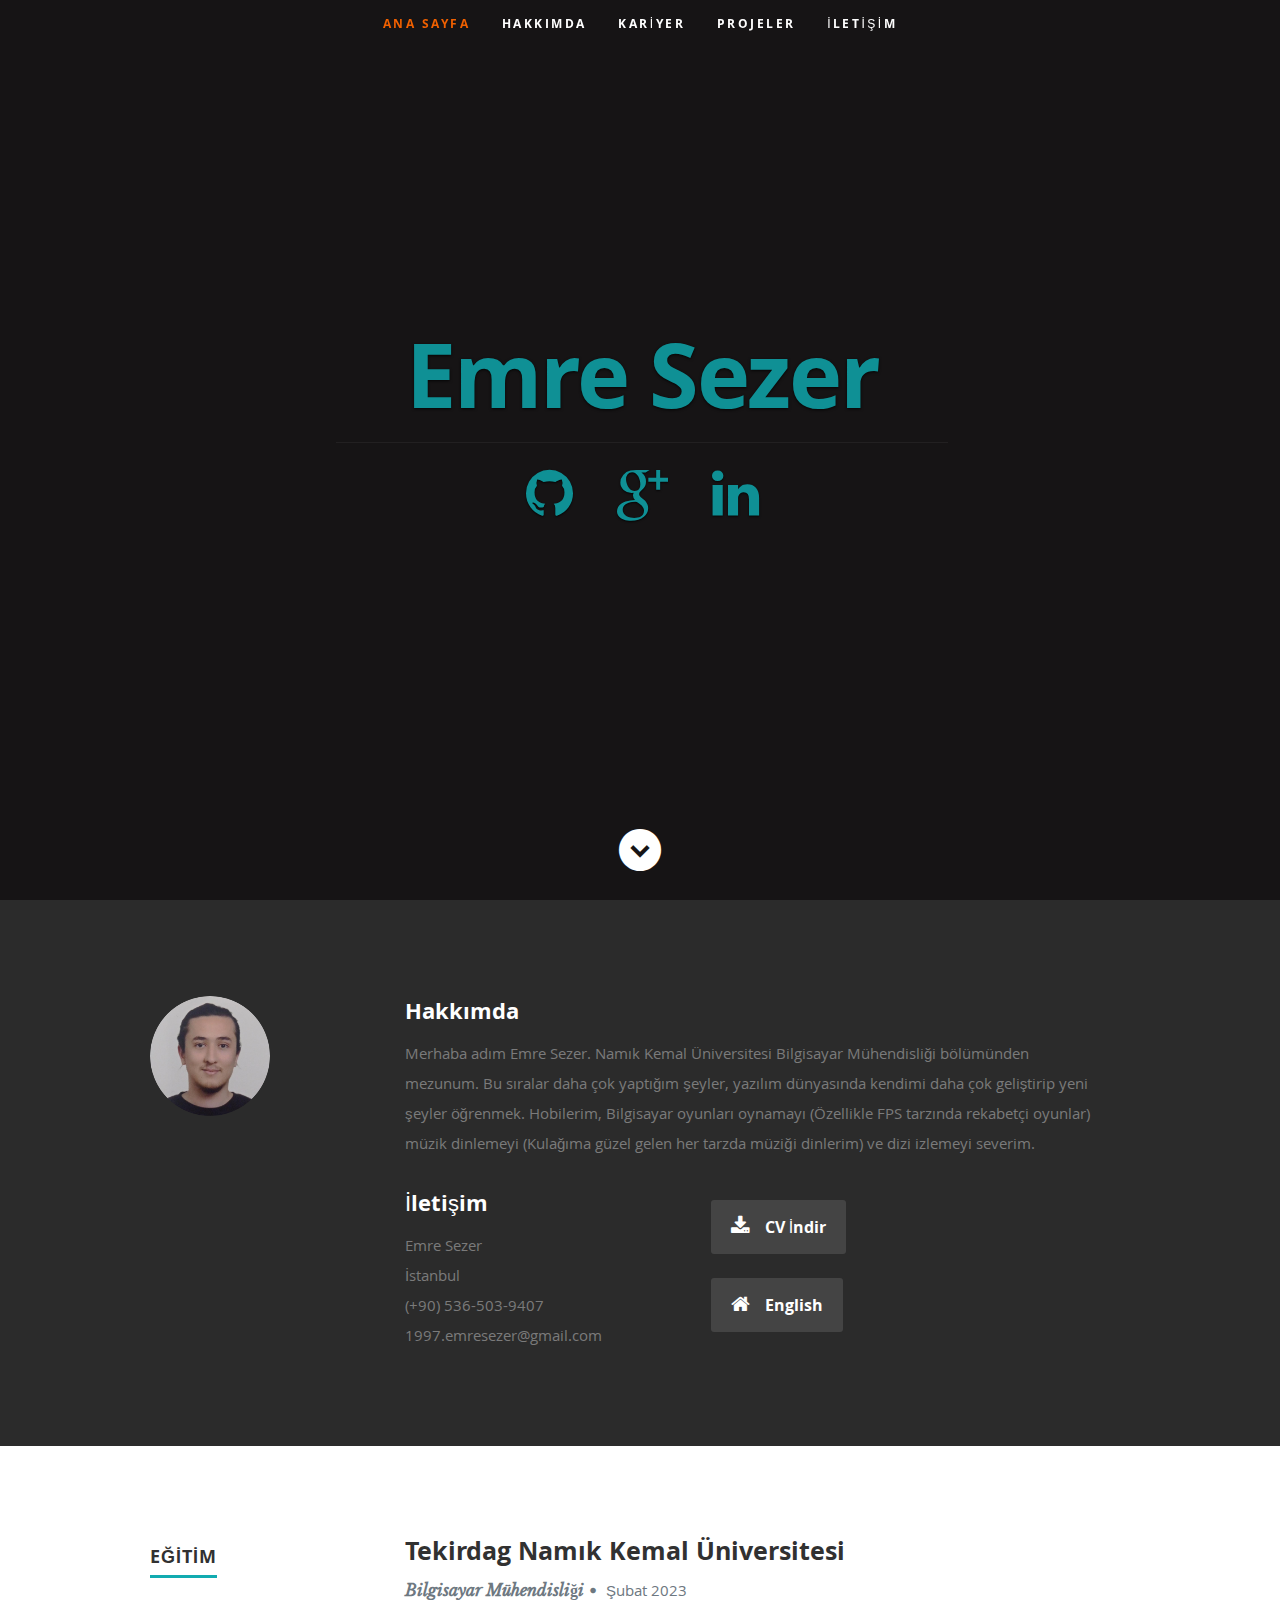
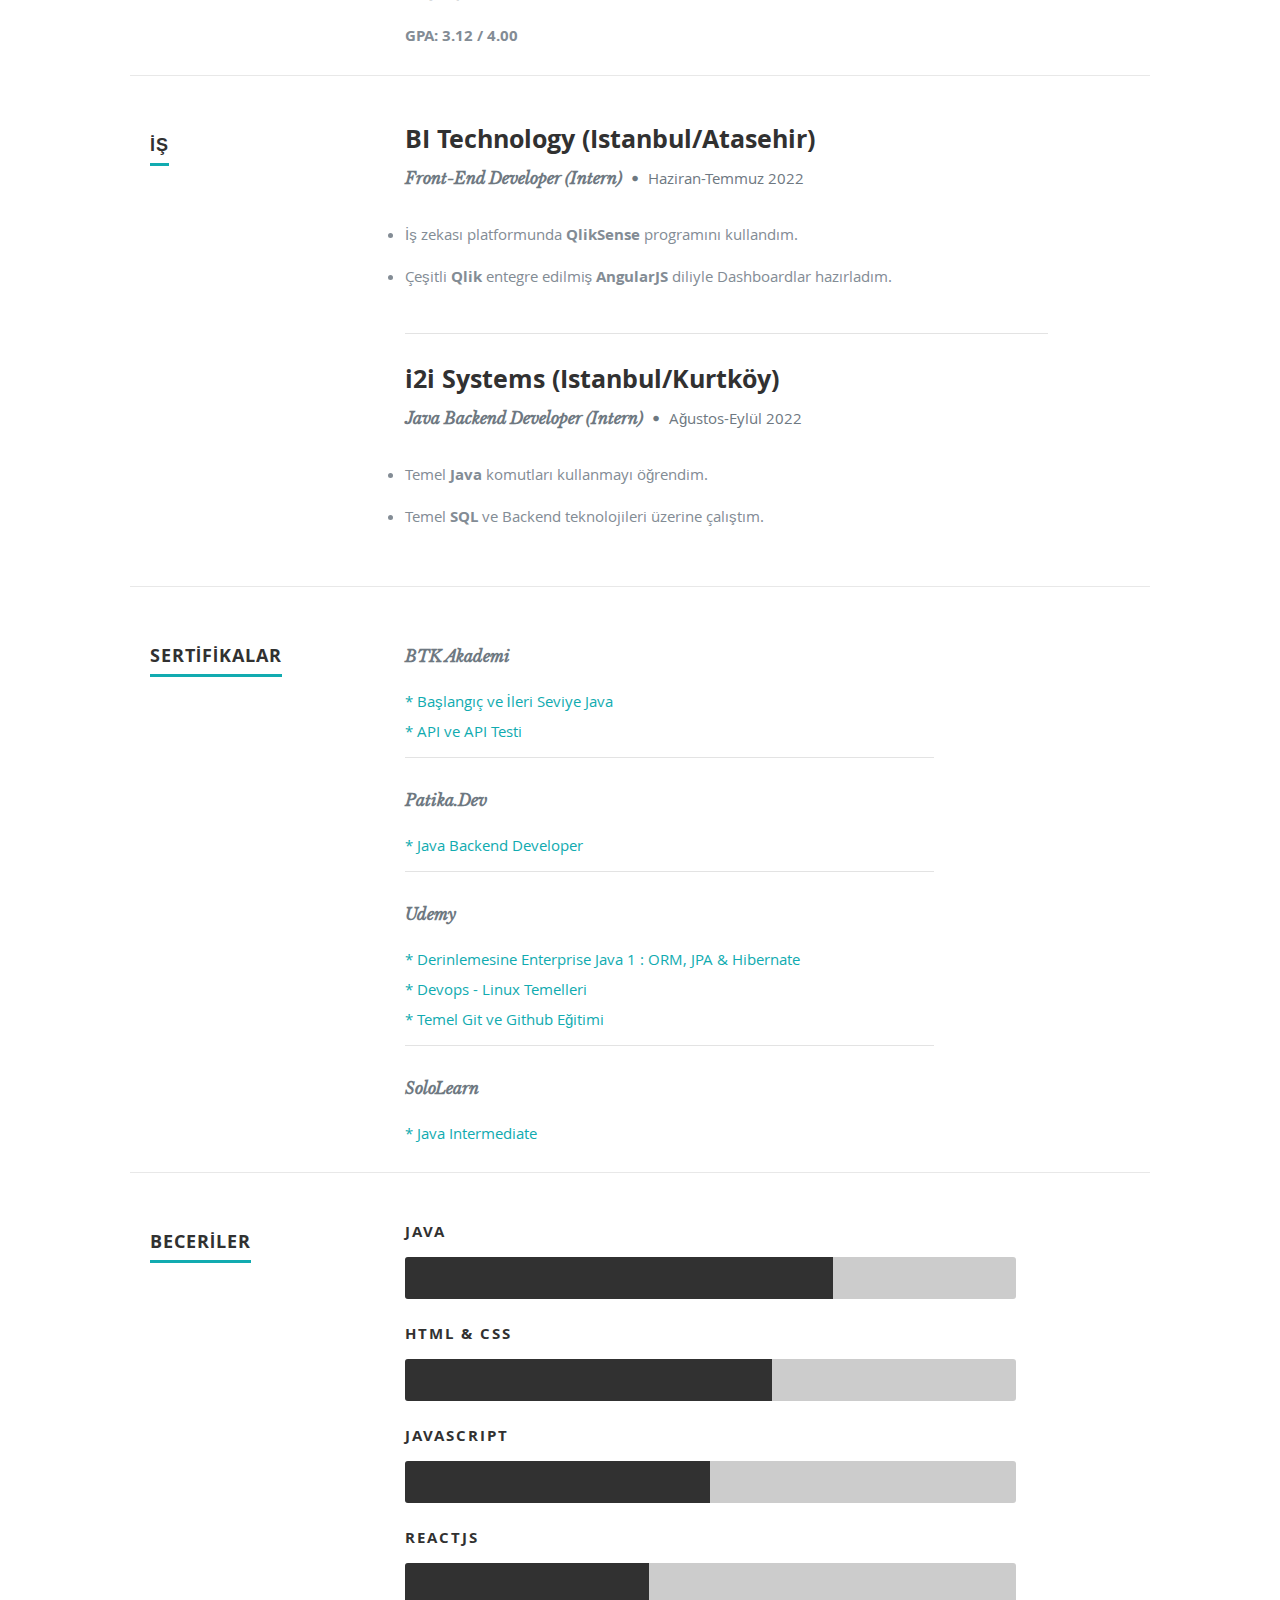
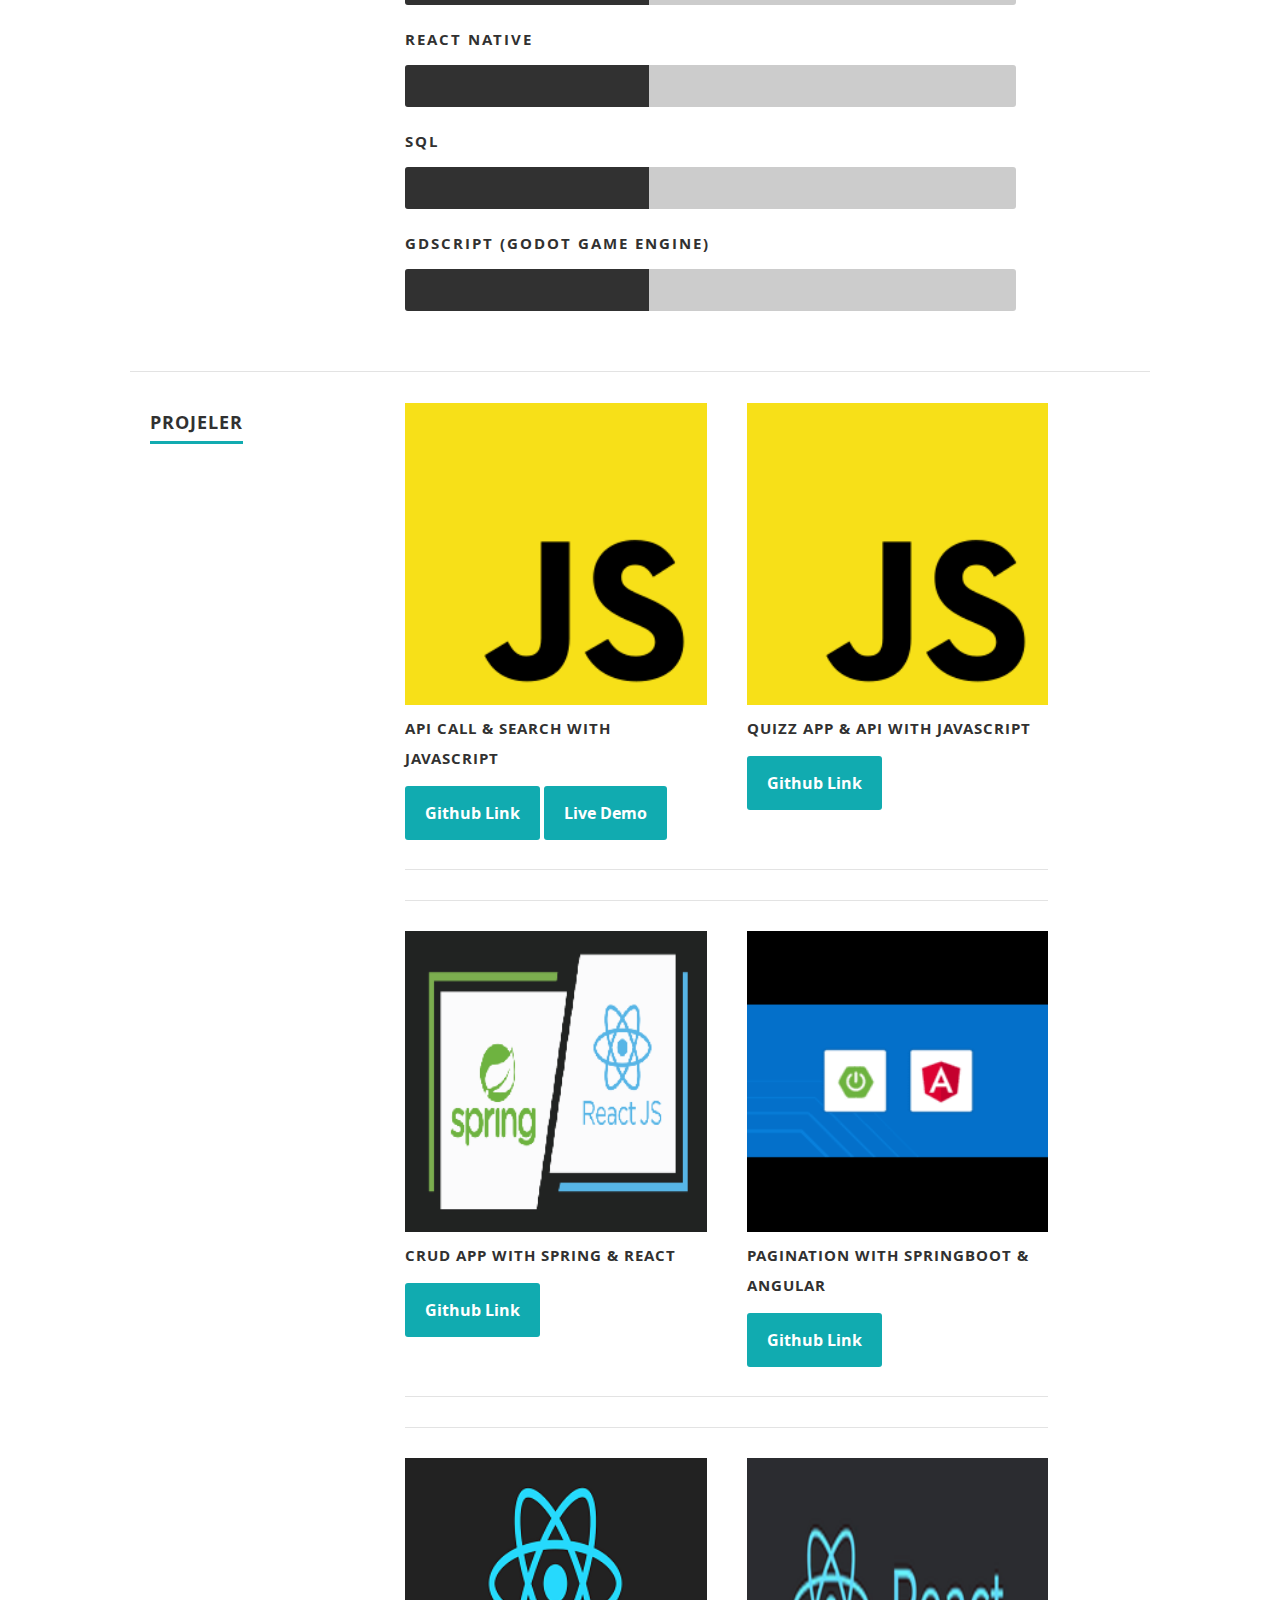
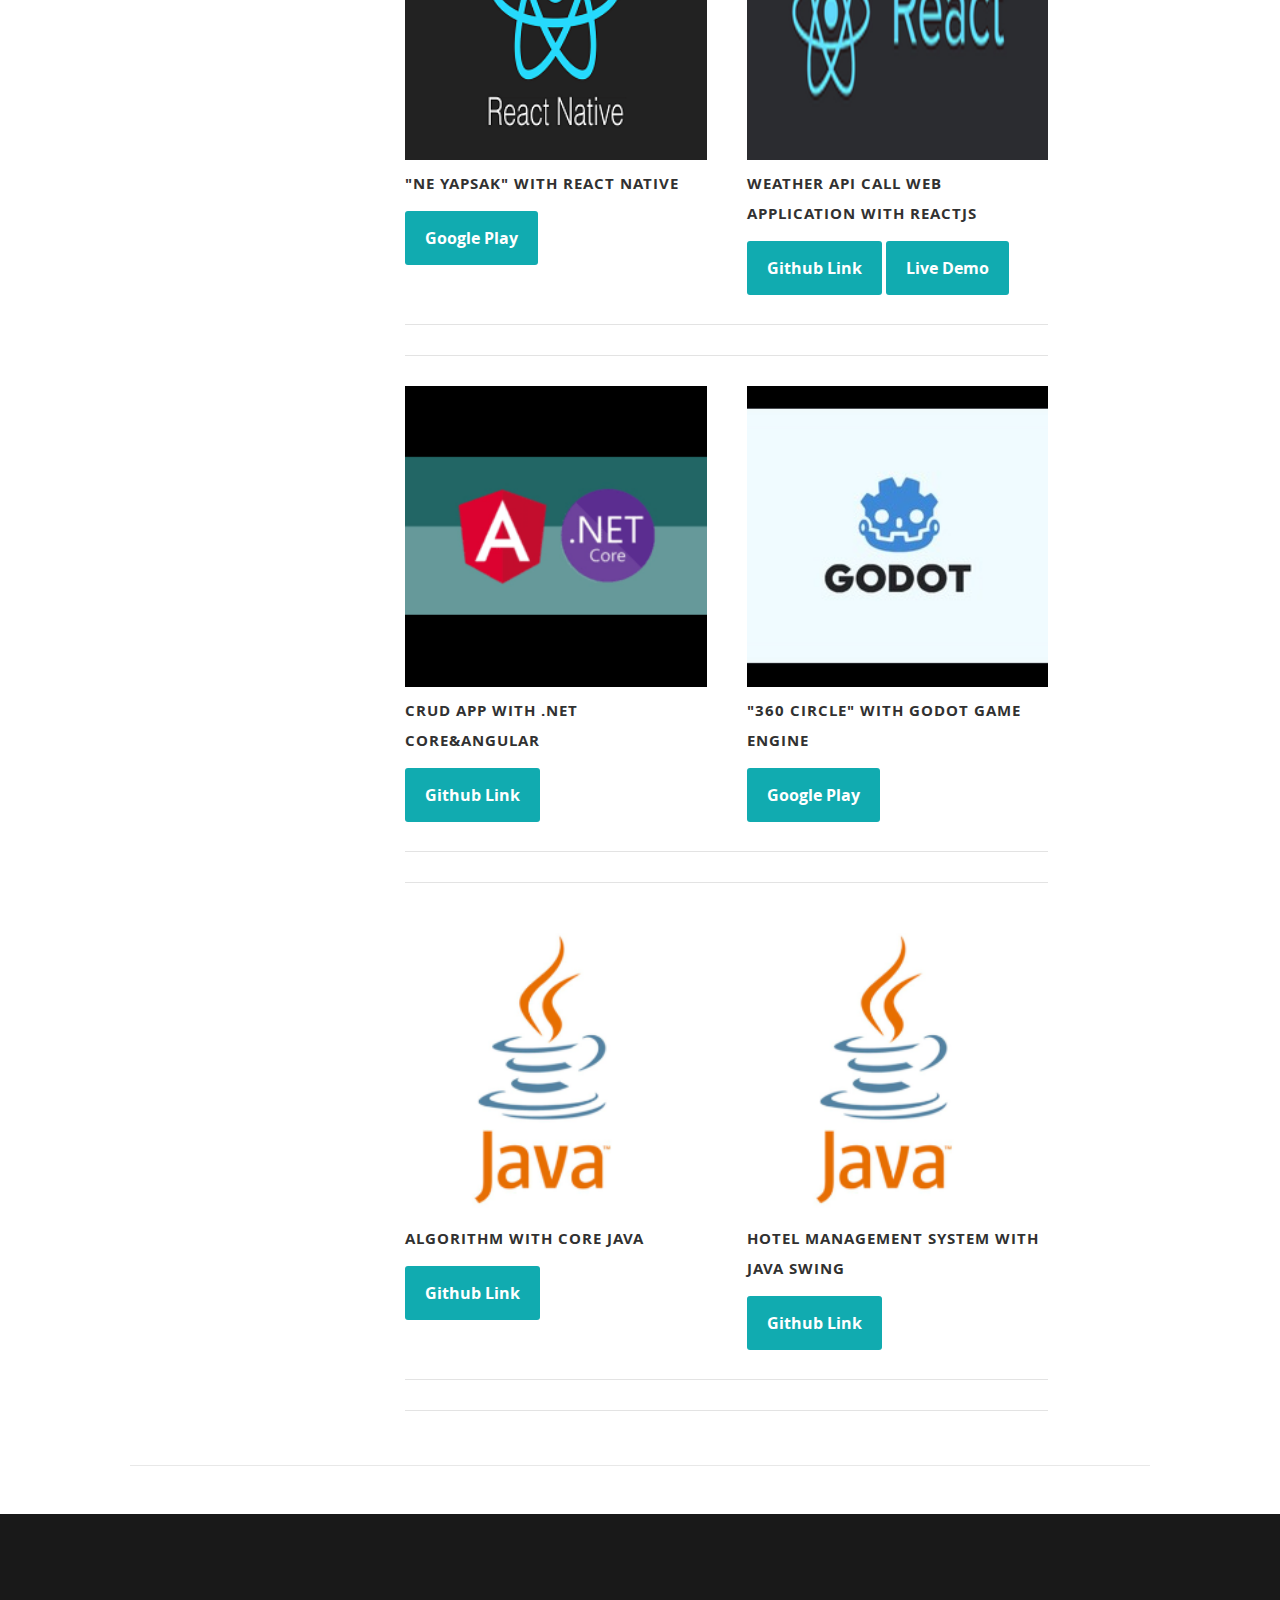
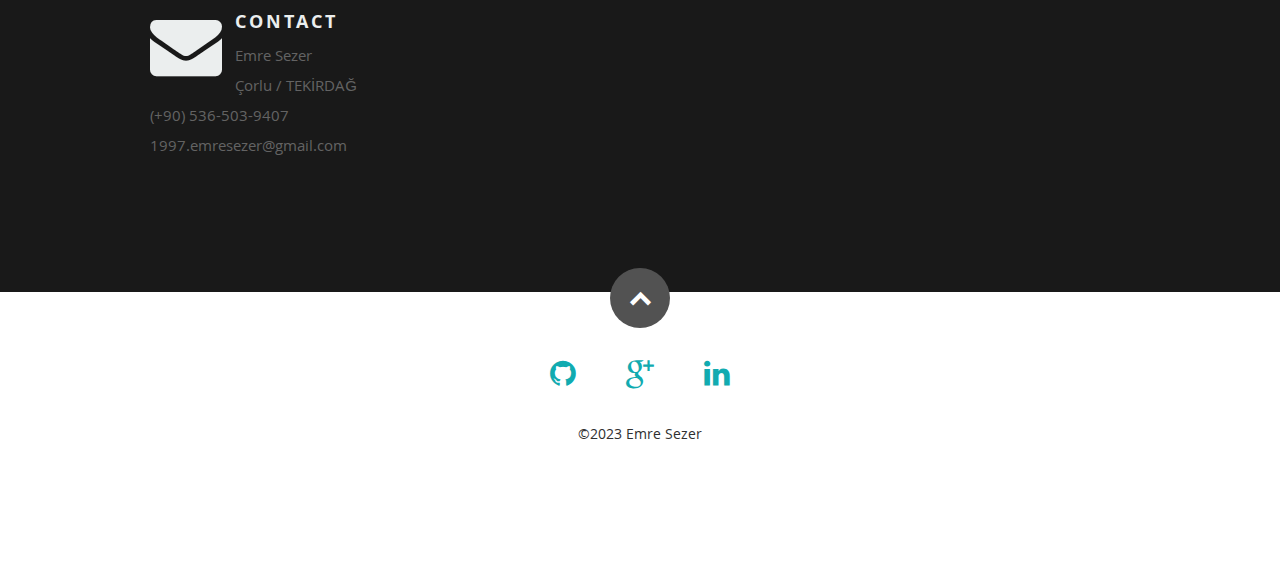
<file: index.html>
<!DOCTYPE html>
<!--[if lt IE 8]><html class="no-js ie ie7" lang="en"> <![endif]-->
<!--[if IE 8]><html class="no-js ie ie8" lang="en"> <![endif]-->
<!--[if (gte IE 8)|!(IE)]><!-->
<html class="no-js" lang="tr">
  <!--<![endif]-->
  <head>
    <!--- Basic Page Needs
   ================================================== -->
    <meta charset="utf-8" />
    <title>Emre Sezer CV</title>
    <meta name="description" content="" />
    <meta name="author" content="" />

    <!-- Mobile Specific Metas
   ================================================== -->
    <meta
      name="viewport"
      content="width=device-width, initial-scale=1, maximum-scale=1"
    />

    <!-- CSS
    ================================================== -->
    <link rel="stylesheet" href="css/default.css" />
    <link rel="stylesheet" href="css/layout.css" />
    <link rel="stylesheet" href="css/media-queries.css" />
    <link rel="stylesheet" href="css/magnific-popup.css" />

    <!-- Script
   ================================================== -->
    <script src="js/modernizr.js"></script>

    <!-- Favicons
	================================================== -->
    <link rel="shortcut icon" href="icon.ico" />
  </head>

  <body>
    <!-- Header
   ================================================== -->
    <header id="home">
      <nav id="nav-wrap">
        <a class="mobile-btn" href="#nav-wrap" title="Show navigation"
          >Show navigation</a
        >
        <a class="mobile-btn" href="#" title="Hide navigation"
          >Hide navigation</a
        >

        <ul id="nav" class="nav">
          <li class="current">
            <a class="smoothscroll" href="#home">Ana Sayfa</a>
          </li>
          <li><a class="smoothscroll" href="#about">Hakkımda</a></li>
          <li><a class="smoothscroll" href="#resume">Kariyer</a></li>
          <li><a class="smoothscroll" href="#projects">Projeler</a></li>
          <li><a class="smoothscroll" href="#contact">İletişim</a></li>
        </ul>
        <!-- end #nav -->
      </nav>
      <!-- end #nav-wrap -->

      <div class="row banner">
        <div class="banner-text">
          <h1 class="responsive-headline">Emre Sezer</h1>
          <h3><a class="smoothscroll" href="#about"></a></h3>
          <hr />
          <ul class="social">
            <li>
              <a href="https://github.com/EmreSezr" target="_blank"
                ><i class="fa fa-github"></i
              ></a>
            </li>
            <li>
              <a href="#"><i class="fa fa-google-plus"></i></a>
            </li>
            <li>
              <a href="https://www.linkedin.com/in/-emresezer/" target="_blank"
                ><i class="fa fa-linkedin"></i
              ></a>
            </li>
          </ul>
        </div>
      </div>

      <p class="scrolldown">
        <a class="smoothscroll" href="#about"
          ><i class="icon-down-circle"></i
        ></a>
      </p>
    </header>
    <!-- Header End -->

    <!-- About Section
   ================================================== -->
    <section id="about">
      <div class="row">
        <div class="three columns">
          <img class="profile-pic" src="images/profilepic.jpg" alt="" />
        </div>

        <div class="nine columns main-col">
          <h2>Hakkımda</h2>

          <p>
            Merhaba adım Emre Sezer. Namık Kemal Üniversitesi Bilgisayar
            Mühendisliği bölümünden mezunum. Bu sıralar daha çok yaptığım
            şeyler, yazılım dünyasında kendimi daha çok geliştirip yeni şeyler
            öğrenmek. Hobilerim, Bilgisayar oyunları oynamayı (Özellikle FPS
            tarzında rekabetçi oyunlar) müzik dinlemeyi (Kulağıma güzel gelen
            her tarzda müziği dinlerim) ve dizi izlemeyi severim.
          </p>

          <div class="row">
            <div class="columns contact-details">
              <h2>İletişim</h2>
              <p class="address">
                <span>Emre Sezer</span><br />
                <span>İstanbul </span><br />
                <span>(+90) 536-503-9407</span><br />
                <span>1997.emresezer@gmail.com</span>
              </p>
            </div>

            <div class="columns download">
              <p>
                <a href="EmreSEZER-cv.pdf" target="_blank" class="button"
                  ><i class="fa fa-download"></i>CV İndir</a
                ><br />
                <a href="index-eng.html" class="button"
                  ><i style="color: white" class="fa fa-home"></i>English</a
                >
              </p>
            </div>
          </div>
        </div>
      </div>
    </section>

    <!-- Resume Section
   ================================================== -->
    <section id="resume">
      <!-- Education
      ----------------------------------------------- -->
      <div class="row education">
        <div class="three columns header-col">
          <h1 style="font-weight: bold"><span>Eğitim</span></h1>
        </div>

        <div class="nine columns main-col">
          <div class="row item"></div>

          <div class="row item">
            <div class="twelve columns">
              <h3>Tekirdag Namık Kemal Üniversitesi</h3>
              <p class="info">
                Bilgisayar Mühendisliği<span>&bull;</span>
                <em class="date">Şubat 2023</em>
              </p>
              <!-- <img
              style="height: 30%; position: absolute; left: 35%"
              class="university"
              src="images/building-columns-solid.svg"
            /> -->
              <b>GPA: 3.12 / 4.00</b>
            </div>
          </div>
        </div>
      </div>

      <!-- Work ------------------------------------ -->
      <div class="row work">
        <div class="three columns header-col">
          <h1 style="font-weight: bold"><span>İş</span></h1>
        </div>

        <div class="nine columns main-col">
          <div class="row item">
            <div class="twelve columns">
              <h3>BI Technology (Istanbul/Atasehir)</h3>
              <p class="info">
                Front-End Developer (Intern) <span>&bull;</span>
                <em class="date">Haziran-Temmuz 2022</em>
              </p>

              <p>
                <li>
                  İş zekası platformunda <b>QlikSense</b> programını kullandım.
                </li>
                <li>
                  Çeşitli <b>Qlik</b> entegre edilmiş <b>AngularJS</b> diliyle
                  Dashboardlar hazırladım.
                </li>
              </p>
            </div>
          </div>
          <hr>
          <!-- WORK END -->

          <div class="row item">
            <div class="twelve columns">
              <h3>i2i Systems (Istanbul/Kurtköy)</h3>
              <p class="info">
                Java Backend Developer (Intern) <span>&bull;</span>
                <em class="date">Ağustos-Eylül 2022</em>
              </p>

              <p>
                <li>Temel <b>Java</b> komutları kullanmayı öğrendim.</li>
                <li>
                  Temel <b>SQL</b> ve Backend teknolojileri üzerine çalıştım.
                </li>
              </p>
            </div>
          </div>
        </div>
      </div>

      <!-- Sertifikalar
      ----------------------------------------------- -->
      <div class="row education">
        <div class="three columns header-col">
          <h1 style="font-weight: bold"><span>Sertifikalar</span></h1>
        </div>

        <div class="nine columns main-col">
          <div class="row item"></div>

          <div class="row item">
            <div class="ten columns">
              <p class="info">BTK Akademi<span></span></p>
              <a
                href="https://www.btkakademi.gov.tr/portal/certificate/validate?certificateId=VP1cJbMLaq"
                target="_blank"
              >
                * Başlangıç ve İleri Seviye Java
              </a>
              <br>
              <a
                href="https://www.btkakademi.gov.tr/portal/certificate/validate?certificateId=qKrhmGOGNe"
                target="_blank"
              >
                * API ve API Testi
              </a>
              <hr />
              <p class="info">Patika.Dev<span></span></p>
              <a
                href="https://app.patika.dev/certificates/8e06ea11"
                target="_blank"
              >
                * Java Backend Developer
              </a>
              <hr />
              <p class="info">Udemy<span></span></p>
              <a
                href="https://www.udemy.com/certificate/UC-51c5fc48-66a3-4998-9dd3-96c33e9bb89f/"
                target="_blank"
              >
                * Derinlemesine Enterprise Java 1 : ORM, JPA & Hibernate
              </a>
              <br />
              <a
                href="https://www.udemy.com/certificate/UC-8d4e7303-d381-4566-a3dd-8f4a170740b1/"
                target="_blank"
              >
                * Devops - Linux Temelleri
              </a>
              <br />
              <a
                href="https://www.udemy.com/certificate/UC-b80d70c3-fcae-4cd5-af2d-a531b6dda33f/"
                target="_blank"
              >
                * Temel Git ve Github Eğitimi
              </a>
              <hr />
                <p class="info">SoloLearn<span></span></p>
                <a
                  href="https://www.sololearn.com/en/certificates/CC-CRHJFAGZ"
                  target="_blank"
                >
                  * Java Intermediate
                </a>
            </div>
          </div>
        </div>
      </div>

    <!-- Skill Section        -->
      <div class="row skill">
        <div class="three columns header-col">
          <h1 style="font-weight: bold"><span>Beceriler</span></h1>
        </div>

        <div class="nine columns main-col">
          <div class="bars">
            <ul class="skills">
              <li><span class="bar-expand java"></span><em>JAVA</em></li>
              <li><span class="bar-expand html"></span><em>HTML & CSS</em></li>
              <li>
                <span class="bar-expand javascript"></span><em>JAVASCRIPT</em>
              </li>
              <li><span class="bar-expand sql"></span><em>REACTJS</em></li>

              <li><span class="bar-expand sql"></span><em>REACT NATIVE</em></li>
              <li><span class="bar-expand sql"></span><em>SQL</em></li>
              <li><span class="bar-expand sql"></span><em>GDSCRIPT (GODOT GAME ENGINE)</em></li>
            </ul>
          </div>
        </div>
        <hr />
      </div>
      <!-- Skill Section End    -->

    <!-- Project Section      -->
      <section id="projects">
        <div class="row project">
          <div class="two columns header-col">
            <h1 style="font-weight: bold"><span>Projeler</span></h1>
          </div>

          <div class="nine columns main-col">
            <div class="row item">
              <div class="six columns"></div>
            </div>

            <div class="row item">
              <!--ITEM 1 : API CALL JAVASCRIPT-->
              <div class="six columns">
                <div class="carder">
                  <img
                    src="images/javascript.png"
                    alt="Avatar"
                    style="width: 100%"
                  />
                  <div class="containerer">
                    <h1><b> API CALL & SEARCH WITH JAVASCRIPT</b></h1>

                    <a
                      href="https://github.com/EmreSezr/api-javascript"
                      target="_blank"
                    >
                      <button type="button">Github Link</button></a
                    >
                    <a
                      href="https://emresezr.github.io/api-javascript/"
                      target="_blank"
                    >
                      <button type="button">Live Demo</button></a
                    >
                  </div>
                </div>
              </div>
              <!--ITEM 2 : QUIZZ APP WITH JAVASCRIPT-->
              <div class="six columns">
                              <div class="carder">
                                <img
                                  src="images/javascript.png"
                                  alt="Avatar"
                                  style="width: 100%"
                                />
                                <div class="containerer">
                                  <h1><b>QUIZZ APP & API WITH JAVASCRIPT</b></h1>
              
                                  <a
                                    href="https://github.com/EmreSezr/quiz-app"
                                    target="_blank"
                                  >
                                    <button type="button">Github Link</button></a
                                  >
                                </div>
                              </div>
              </div>
            </div>
            <hr />
            <hr />

            <div class="row item">
              <!--ITEM 3 : SPRING & REACT CRUD APP-->
              <div class="six columns">
                <div class="carder">
                  <img
                    src="images/spring&react.png"
                    alt="Avatar"
                    style="width: 100%"
                  />
                  <div class="containerer">
                    <h1><b>CRUD APP WITH SPRING & REACT</b></h1>

                    <a
                      href="https://github.com/EmreSezr/react-spring-fullstack"
                      target="_blank"
                    >
                      <button type="button">Github Link</button></a
                    >
                  </div>
                </div>
              </div>
              <!--ITEM 4 : Pagination with SpringBoot & Angular-->
              <div class="six columns">
                              <div class="carder">
                                <img
                                  src="images/spring-angular.png"
                                  alt="Avatar"
                                  style="width: 100%"
                                />
                                <div class="containerer">
                                  <h1><b>PAGINATION WITH SPRINGBOOT & ANGULAR</b></h1>
              
                                  <a
                                    href="https://github.com/EmreSezr/pagination-fullstack-spring-angular"
                                    target="_blank"
                                  >
                                    <button type="button">Github Link</button></a
                                  >
                                </div>
                              </div>
              </div>
            </div>
            <hr />
            <hr />

            <div class="row item">
              <!--ITEM 5 : "NE YAPSAK" WITH REACT NATIVE-->
              <div class="six columns">
                <div class="carder">
                  <img
                    src="images/react-native.png"
                    alt="Avatar"
                    style="width: 100%"
                  />
                  <div class="containerer">
                    <h1><b>"NE YAPSAK" WITH React NATIVE</b></h1>

                    <a
                      href="https://play.google.com/store/apps/details?id=com.takeanapp.neyapsak"
                      target="_blank"
                    >
                      <button type="button">Google Play</button></a
                    >
                  </div>
                </div>
              </div>
              <!--ITEM 6 : WEATHER APP WITH REACTJS-->
              <div class="six columns">
                              <div class="carder">
                                <img
                                  src="images/reactjs.png"
                                  alt="Avatar"
                                  style="width: 100%"
                                />
                                <div class="containerer">
                                  <h1><b> WEATHER API CALL WEB APPLICATION WITH ReactJS</b></h1>
              
                                  <a
                                    href="https://github.com/EmreSezr/weatherApp/tree/master/weather-app"
                                    target="_blank"
                                  >
                                    <button type="button">Github Link</button></a
                                  >
                                  <a
                                    href="https://emresezr.github.io/weatherApp/"
                                    target="_blank"
                                  >
                                    <button type="button">Live Demo</button></a
                                  >
                                </div>
                              </div>
              </div>
            </div>
            <hr />
            <hr />

            <div class="row item">
              <!--ITEM 7 : CRUP APP .NET CORE&ANGULAR-->
              <div class="six columns">
                <div class="carder">
                  <img
                    src="images/dotnet&angular.png"
                    alt="Avatar"
                    style="width: 100%"
                  />
                  <div class="containerer">
                    <h1><b>CRUD APP WITH .NET CORE&ANGULAR</b></h1>

                    <a
                      href="https://github.com/EmreSezr/fullstack-crud"
                      target="_blank"
                    >
                      <button type="button">Github Link</button></a
                    >
                  </div>
                </div>
              </div>

              <!--ITEM 8 : "360 Circle" WITH Godot Game Engine-->
              <div class="six columns">
                              <div class="carder">
                                <img
                                  src="images/godot.jpg"
                                  alt="Avatar"
                                  style="width: 100%"
                                />
                                <div class="containerer">
                                  <h1><b>"360 CIRCLE" WITH Godot Game ENGINE</b></h1>
              
                                  <a
                                    href="https://play.google.com/store/apps/details?id=org.takeanapp.circle360&hl=tr&gl=US"
                                    target="_blank"
                                  >
                                    <button type="button">Google Play</button></a
                                  >
                                </div>
                              </div>
              </div>
            </div>
            <hr />
            <hr />

            <div class="row item">
              <!--ITEM 9 : ALGORITHM WITH JAVA CORE-->
              <div class="six columns">
                <div class="carder">
                  <img
                    src="images/java.png"
                    alt="Avatar"
                    style="width: 100%"
                  />
                  <div class="containerer">
                    <h1><b> ALGORITHM  WITH CORE JAVA</b></h1>

                    <a
                      href="https://github.com/EmreSezr/javaAlgorithm"
                      target="_blank"
                    >
                      <button type="button">Github Link</button></a
                    >
                  </div>
                </div>
              </div>
              <!--ITEM 10 : HOTEL MANAGEMENT SYSTEM WITH JAVA SWING-->
              <div class="six columns">
                <div class="carder">
                  <img
                    src="images/java.png"
                    alt="Avatar"
                    style="width: 100%"
                  />
                  <div class="containerer">
                    <h1><b> HOTEL MANAGEMENT SYSTEM WITH JAVA SWING</b></h1>

                    <a
                      href="https://github.com/EmreSezr/hotelManagement"
                      target="_blank"
                    >
                      <button type="button">Github Link</button></a
                    >
                  </div>
                </div>
              </div>
            </div>
            <hr />
            <hr />
          </div>
        </div>
      </section>
      <!-- Project Section End  -->
    

    <!-- Contact Section        -->
    <section id="contact">
      <div class="row">
        <aside class="four columns footer-widgets">
          <div class="widget widget_contact">
            <h1>Contact</h1>
            <p class="address">
              Emre Sezer<br />
              Çorlu / TEKİRDAĞ<br />
              <span>(+90) 536-503-9407</span>
              <span>1997.emresezer@gmail.com</span>
            </p>
          </div>
        </aside>
      </div>
    </section>
      <!-- Contact Section End  -->

    <!-- Footer Section       -->
    <footer>
      <div class="row">
        <div class="twelve columns">
          <ul class="social-links">
            <li>
              <a href="https://github.com/EmreSezr" target="_blank"
                ><i class="fa fa-github"></i
              ></a>
            </li>
            <li>
              <a href="mailto:1997.emresezer@gmail.com"
                ><i class="fa fa-google-plus"></i
              ></a>
            </li>
            <li>
              <a href="https://www.linkedin.com/in/-emresezer/" target="_blank"
                ><i class="fa fa-linkedin"></i
              ></a>
            </li>
          </ul>

          <ul class="copyright">
            <li>&copy;2023 Emre Sezer</li>
          </ul>
        </div>

        <div id="go-top">
          <a class="smoothscroll" title="Back to Top" href="#home"
            ><i class="icon-up-open"></i
          ></a>
        </div>
      </div>
    </footer>
      <!-- Footer End           -->

    <!-- Java Script          -->
    <script src="http://ajax.googleapis.com/ajax/libs/jquery/1.10.2/jquery.min.js"></script>
    <script>
      window.jQuery ||
        document.write('<script src="js/jquery-1.10.2.min.js"><\/script>');
    </script>
    <script
      type="text/javascript"
      src="js/jquery-migrate-1.2.1.min.js"
    ></script>

    <script src="js/jquery.flexslider.js"></script>
    <script src="js/waypoints.js"></script>
    <script src="js/jquery.fittext.js"></script>
    <script src="js/magnific-popup.js"></script>
    <script src="js/init.js"></script>
  </body>
</html>
</file>
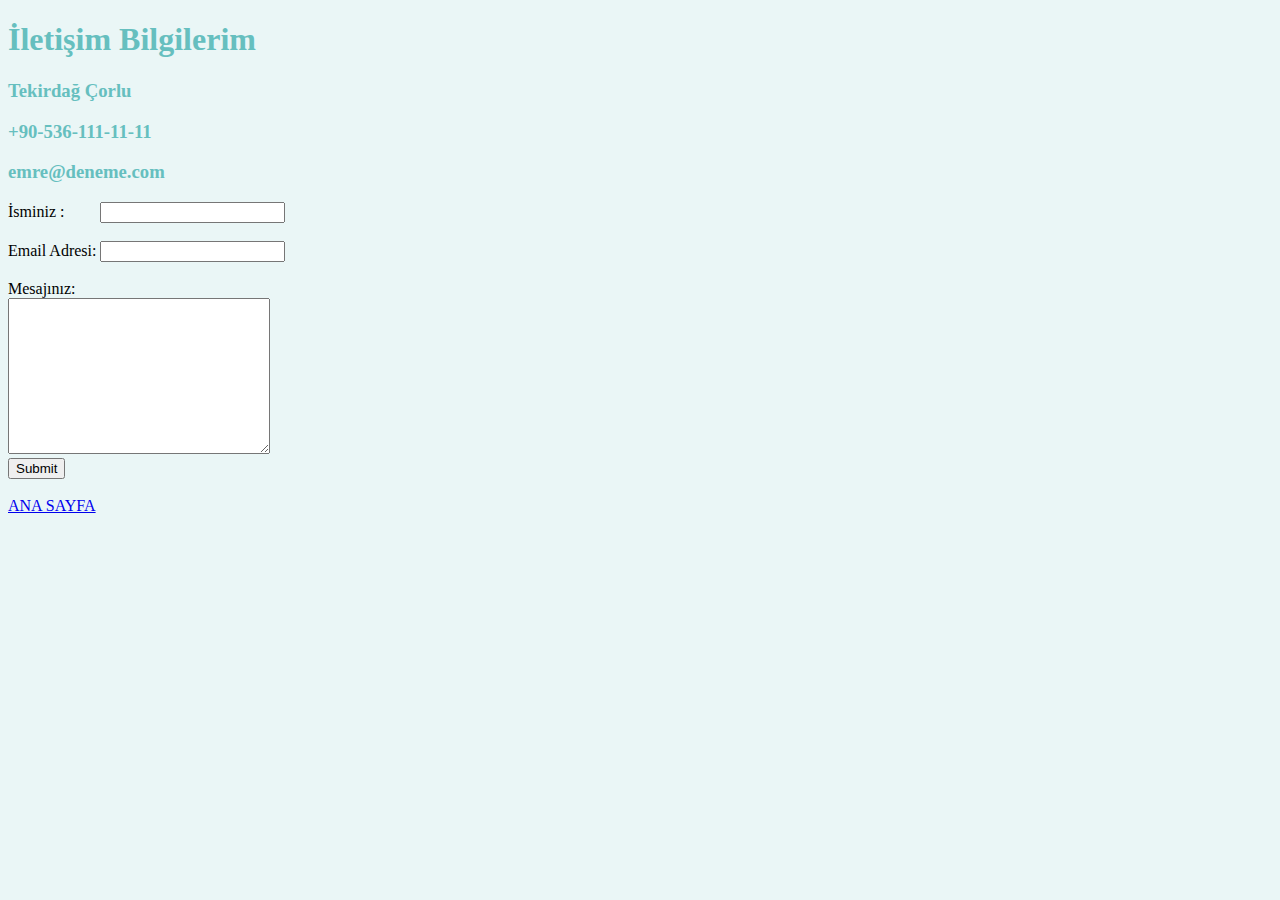
<file: contact-me.html>
<!DOCTYPE html>
<html lang="tr">

<head>
    <meta charset="UTF-8">
    <meta http-equiv="X-UA-Compatible" content="IE=edge">
    <meta name="viewport" content="width=device-width, initial-scale=1.0">
    <title>Contact</title>
    <link rel="stylesheet" href="css\style.css">
</head>

<body>
    <h1>İletişim Bilgilerim</h2>
        <h3>Tekirdağ Çorlu</h4>
            <h3>+90-536-111-11-11</h4>
                <h3>emre@deneme.com</h4>

                    <form class="" action="mailto:emre_sezer1997@hotmail.com" method="post" enctype="text/plain">
                        <label style="padding-right: 32px;">İsminiz :</label>
                        <input type="text" name="yourName">
                        <br><br>
                        <label>Email Adresi:</label>
                        <input type="email" name="yourEmail" value="">
                        <br><br>
                        <label style="display: flex;">Mesajınız:</label>
                        <textarea name="yourMessage" rows="10" cols="30"></textarea>
                        <br>
                        <input type="submit" name="">

                    </form>


                    <br>
                    <a href="index.html">ANA SAYFA</a>
</body>

</html>
</file>
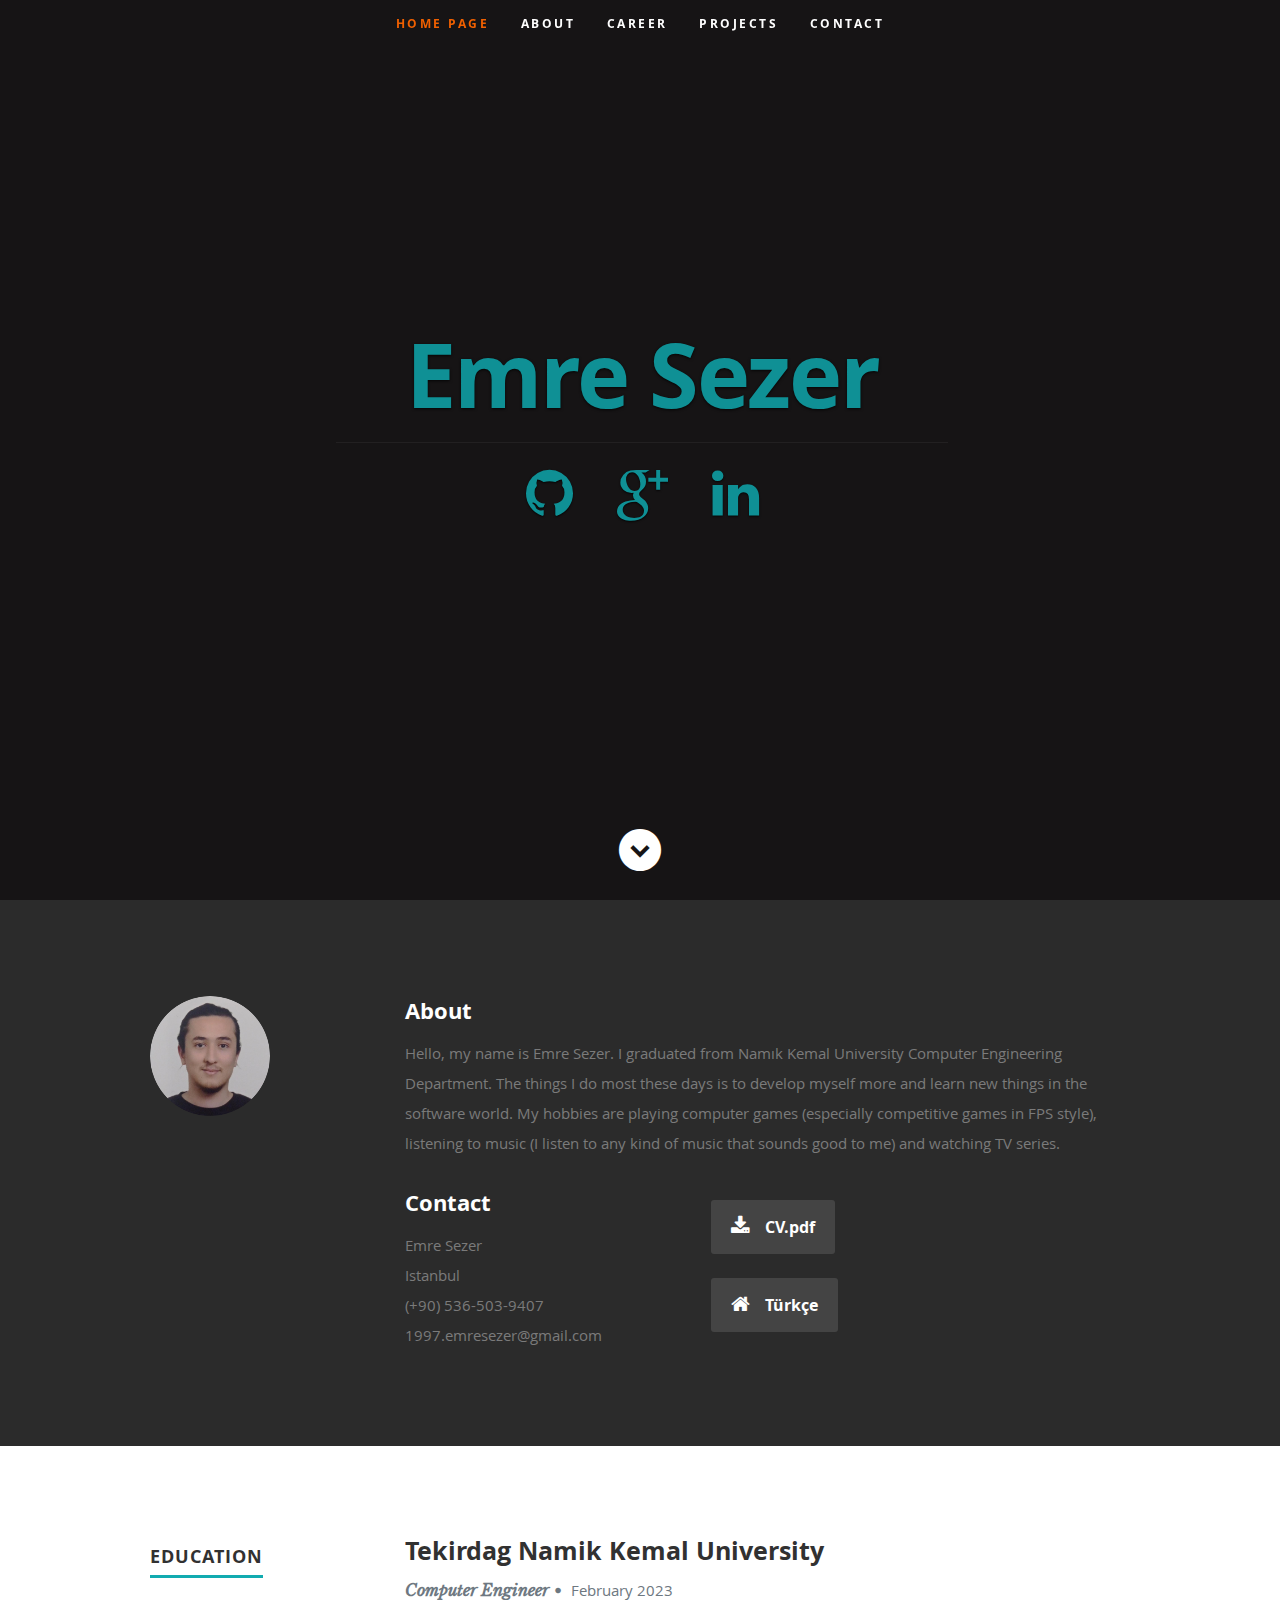
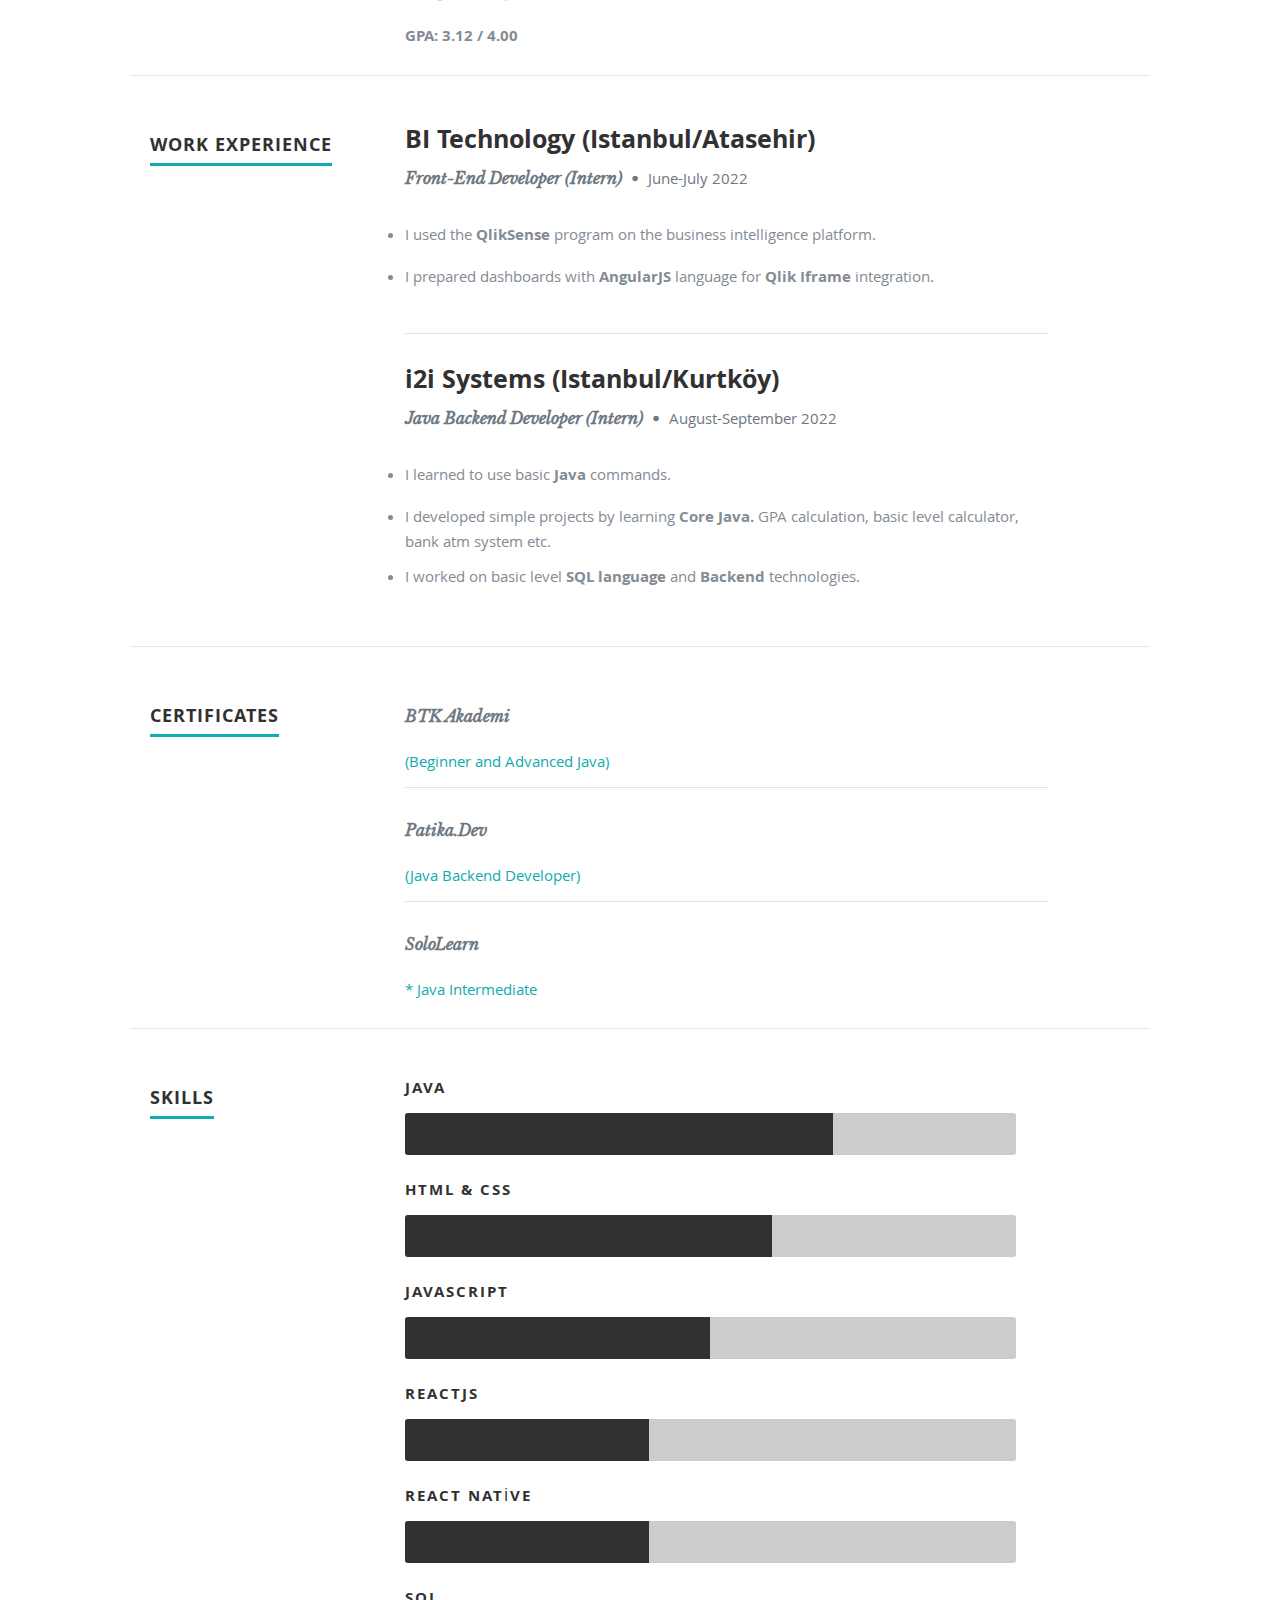
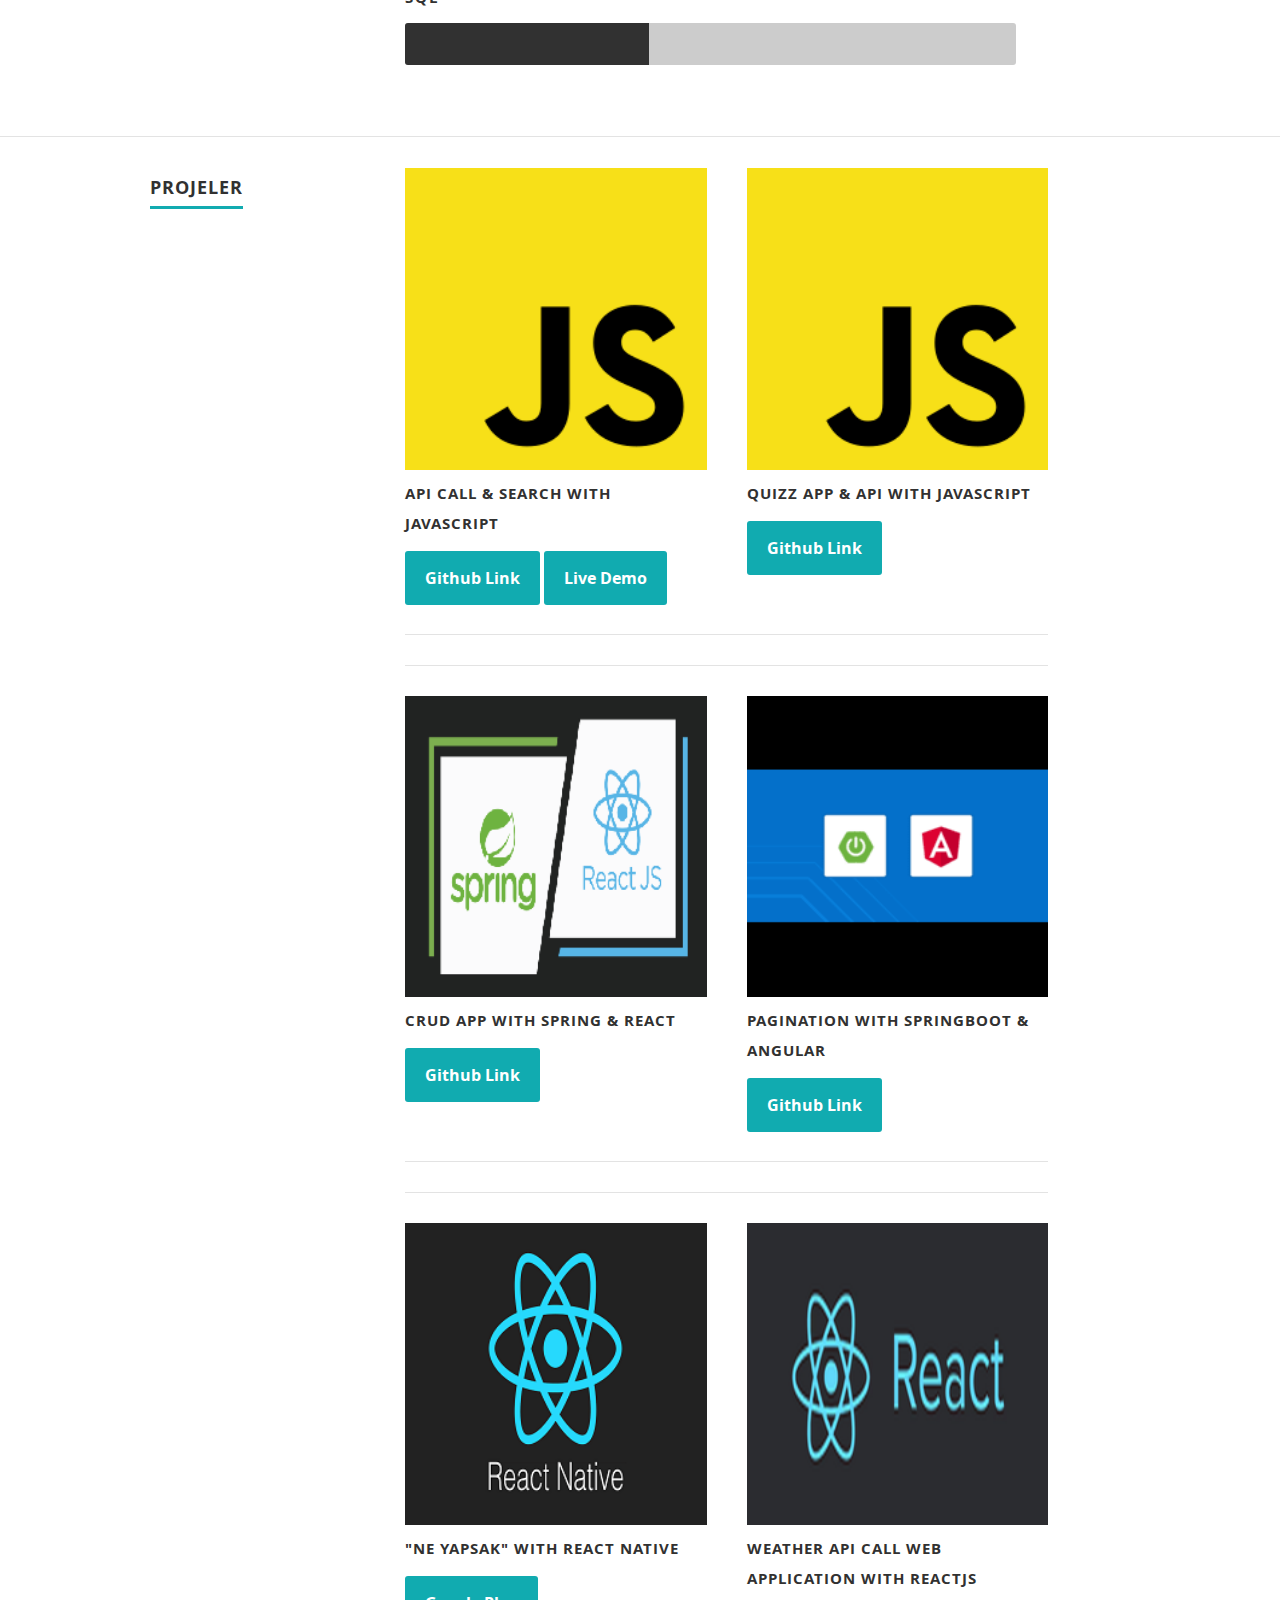
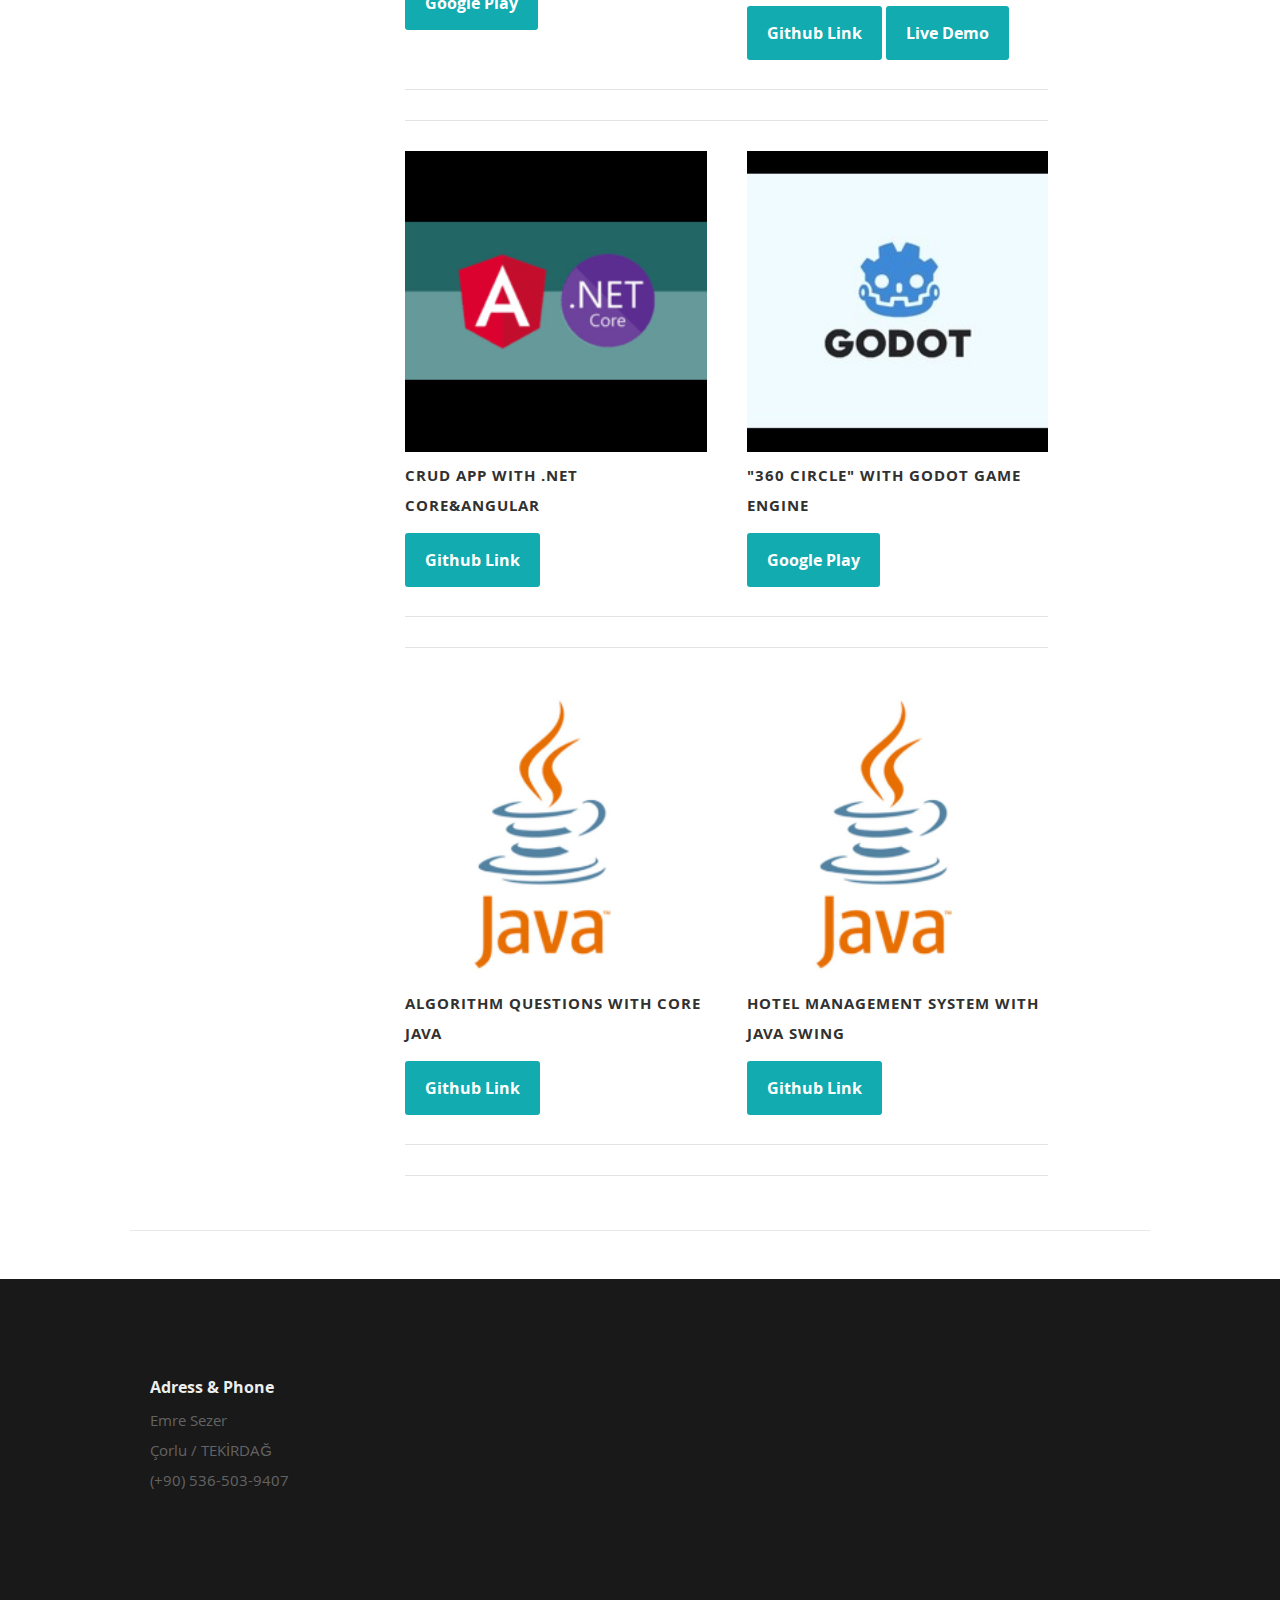
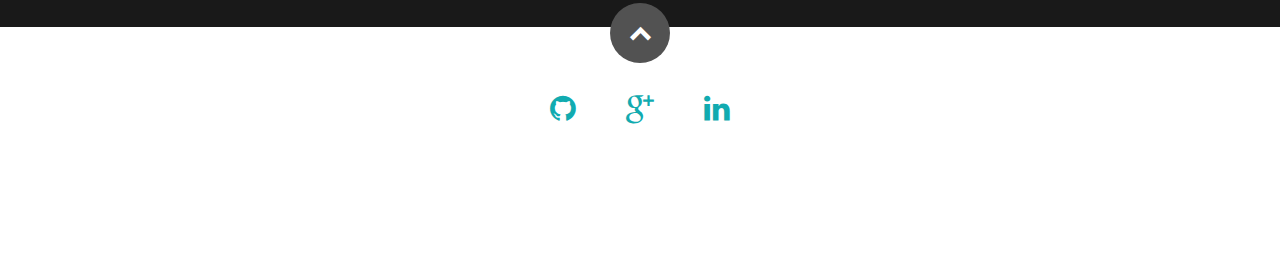
<file: index-eng.html>
<!DOCTYPE html>
<!--[if lt IE 8]><html class="no-js ie ie7" lang="en"> <![endif]-->
<!--[if IE 8]><html class="no-js ie ie8" lang="en"> <![endif]-->
<!--[if (gte IE 8)|!(IE)]><!-->
<html class="no-js" lang="tr">
  <!--<![endif]-->
  <head>
    <!--- Basic Page Needs
   ================================================== -->
    <meta charset="utf-8" />
    <title>Emre Sezer CV</title>
    <meta name="description" content="" />
    <meta name="author" content="" />

    <!-- Mobile Specific Metas
   ================================================== -->
    <meta
      name="viewport"
      content="width=device-width, initial-scale=1, maximum-scale=1"
    />

    <!-- CSS
    ================================================== -->
    <link rel="stylesheet" href="css/default.css" />
    <link rel="stylesheet" href="css/layout.css" />
    <link rel="stylesheet" href="css/media-queries.css" />
    <link rel="stylesheet" href="css/magnific-popup.css" />

    <!-- Script
   ================================================== -->
    <script src="js/modernizr.js"></script>

    <!-- Favicons
	================================================== -->
    <link rel="shortcut icon" href="icon.ico" />
  </head>

  <body>
    <!-- Header
   ================================================== -->
    <header id="home">
      <nav id="nav-wrap">
        <a class="mobile-btn" href="#nav-wrap" title="Show navigation"
          >Show navigation</a
        >
        <a class="mobile-btn" href="#" title="Hide navigation"
          >Hide navigation</a
        >

        <ul id="nav" class="nav">
          <li class="current">
            <a class="smoothscroll" href="#home">Home Page</a>
          </li>
          <li><a class="smoothscroll" href="#about">About</a></li>
          <li><a class="smoothscroll" href="#resume">Career</a></li>
          <li><a class="smoothscroll" href="#projects">Projects</a></li>
          <li><a class="smoothscroll" href="#contact">Contact</a></li>
        </ul>
        <!-- end #nav -->
      </nav>
      <!-- end #nav-wrap -->

      <div class="row banner">
        <div class="banner-text">
          <h1 class="responsive-headline">Emre Sezer</h1>
          <h3><a class="smoothscroll" href="#about"></a></h3>
          <hr />
          <ul class="social">
            <li>
              <a href="https://github.com/EmreSezr" target="_blank"
                ><i class="fa fa-github"></i
              ></a>
            </li>
            <li>
              <a href="#"><i class="fa fa-google-plus"></i></a>
            </li>
            <li>
              <a href="https://www.linkedin.com/in/-emresezer/" target="_blank"
                ><i class="fa fa-linkedin"></i
              ></a>
            </li>
          </ul>
        </div>
      </div>

      <p class="scrolldown">
        <a class="smoothscroll" href="#about"
          ><i class="icon-down-circle"></i
        ></a>
      </p>
    </header>
    <!-- Header End -->

    <!-- About Section
   ================================================== -->
    <section id="about">
      <div class="row">
        <div class="three columns">
          <img class="profile-pic" src="images/profilepic.jpg" alt="" />
        </div>

        <div class="nine columns main-col">
          <h2>About</h2>

          <p>
            Hello, my name is Emre Sezer. I graduated from Namık Kemal
            University Computer Engineering Department. The things I do most
            these days is to develop myself more and learn new things in the
            software world. My hobbies are playing computer games (especially
            competitive games in FPS style), listening to music (I listen to any
            kind of music that sounds good to me) and watching TV series.
          </p>

          <div class="row">
            <div class="columns contact-details">
              <h2>Contact</h2>
              <p class="address">
                <span>Emre Sezer</span><br />
                <span>Istanbul </span><br />
                <span>(+90) 536-503-9407</span><br />
                <span>1997.emresezer@gmail.com</span>
              </p>
            </div>

            <div class="columns download">
              <p>
                <a href="EmreSEZER-cv-eng.pdf" target="_blank" class="button"
                  ><i class="fa fa-download"></i>CV.pdf
                </a>
                <br />
                <a href="index.html" class="button">
                  <i class="fa fa-home"> </i>Türkçe</a
                >
              </p>
            </div>
          </div>
        </div>
      </div>
    </section>

    <!-- Resume Section  -->
    <section id="resume">
      <!-- Education        -->
      <div class="row education">
        <div class="three columns header-col">
          <h1 style="font-weight: bold"><span>EDUCATION</span></h1>
        </div>

        <div class="nine columns main-col">
          <div class="row item"></div>

          <div class="row item">
            <div class="twelve columns">
              <h3>Tekirdag Namik Kemal University</h3>
              <p class="info">
                Computer Engineer<span>&bull;</span>
                <em class="date">February 2023</em>
              </p>
              <b>GPA: 3.12 / 4.00</b>
            </div>
          </div>
        </div>
      </div>
      <!-- Education End    -->

      <!-- Work             -->
      <div class="row work">
        <div class="three columns header-col">
          <h1 style="font-weight: bold"><span>WORK EXPERIENCE</span></h1>
        </div>

        <div class="nine columns main-col">
          <div class="row item">
            <div class="twelve columns">
              <h3>BI Technology (Istanbul/Atasehir)</h3>
              <p class="info">
                Front-End Developer (Intern) <span>&bull;</span>
                <em class="date">June-July 2022</em>
              </p>

              <p>
                <li>
                  I used the <b>QlikSense</b> program on the business
                  intelligence platform.
                </li>
                <li>
                  I prepared dashboards with <b>AngularJS</b> language for
                  <b>Qlik Iframe</b> integration.
                </li>
              </p>
            </div>
          </div>
          <hr>
          <!-- WORK END -->

          <div class="row item">
            <div class="twelve columns">
              <h3>i2i Systems (Istanbul/Kurtköy)</h3>
              <p class="info">
                Java Backend Developer (Intern) <span>&bull;</span>
                <em class="date">August-September 2022</em>
              </p>

              <p>
                <li>I learned to use basic <b>Java</b> commands.</li>
                <li>
                  I developed simple projects by learning <b>Core Java.</b> GPA
                  calculation, basic level calculator, bank atm system etc.
                </li>
                <li>
                  I worked on basic level <b>SQL language</b> and
                  <b>Backend</b> technologies.
                </li>
              </p>
            </div>
          </div>

        </div>
      </div>
      <!-- Work End         -->

      <!-- Certificates     -->
      <div class="row education">
        <div class="three columns header-col">
          <h1 style="font-weight: bold"><span>CERTIFICATES</span></h1>
        </div>

        <div class="nine columns main-col">
          <div class="row item"></div>

          <div class="row item">
            <div class="twelve columns">
              <p class="info">BTK Akademi<span></span></p>
              <a
                href="https://www.btkakademi.gov.tr/portal/certificate/validate?certificateId=VP1cJbMLaq"
                target="_blank"
              >
                (Beginner and Advanced Java)</a
              >
              <hr />
              <p class="info">Patika.Dev<span></span></p>
              <a
                href="https://app.patika.dev/certificates/8e06ea11"
                target="_blank"
              >
                (Java Backend Developer)</a
              >
              <hr />
              <p class="info">SoloLearn<span></span></p>
              <a
                href="https://www.sololearn.com/en/certificates/CC-CRHJFAGZ"
                target="_blank"
              >
                * Java Intermediate
              </a>
            </div>
          </div>
        </div>
      </div>
      <!-- Certificates End -->

      <!-- Skills           -->
      <div class="row skill">
        <div class="three columns header-col">
          <h1 style="font-weight: bold"><span>SKILLS</span></h1>
        </div>

        <div class="nine columns main-col">
          <div class="bars">
            <ul class="skills">
              <li><span class="bar-expand java"></span><em>Java</em></li>
              <li><span class="bar-expand html"></span><em>HTML & CSS</em></li>
              <li>
                <span class="bar-expand javascript"></span
                ><em>Javascrıpt</em>
              </li>
              <li><span class="bar-expand sql"></span><em>ReactJS</em></li>
              
              <li><span class="bar-expand sql"></span><em>React Native</em></li>
              <li><span class="bar-expand sql"></span><em>SQL</em></li>
            </ul>
          </div>
        </div>
      </div>
      <hr />
      <!-- Skills  End      -->

      <!-- Projects         -->
    <section id="projects">
      <div class="row project">
        <div class="two columns header-col">
          <h1 style="font-weight: bold"><span>Projeler</span></h1>
        </div>

        <div class="nine columns main-col">
          <div class="row item">
            <div class="six columns"></div>
          </div>

          <div class="row item">
            <!--ITEM 1 : API CALL JAVASCRIPT-->
            <div class="six columns">
              <div class="carder">
                <img
                  src="images/javascript.png"
                  alt="Avatar"
                  style="width: 100%"
                />
                <div class="containerer">
                  <h1><b> API CALL & SEARCH WITH JAVASCRIPT</b></h1>

                  <a
                    href="https://github.com/EmreSezr/api-javascript"
                    target="_blank"
                  >
                    <button type="button">Github Link</button></a
                  >
                  <a
                    href="https://emresezr.github.io/api-javascript/"
                    target="_blank"
                  >
                    <button type="button">Live Demo</button></a
                  >
                </div>
              </div>
            </div>
            <!--ITEM 2 : QUIZZ APP WITH JAVASCRIPT-->
            <div class="six columns">
                            <div class="carder">
                              <img
                                src="images/javascript.png"
                                alt="Avatar"
                                style="width: 100%"
                              />
                              <div class="containerer">
                                <h1><b>QUIZZ APP & API WITH JAVASCRIPT</b></h1>
            
                                <a
                                  href="https://github.com/EmreSezr/quiz-app"
                                  target="_blank"
                                >
                                  <button type="button">Github Link</button></a
                                >
                              </div>
                            </div>
            </div>
          </div>
          <hr />
          <hr />

          <div class="row item">
            <!--ITEM 3 : SPRING & REACT CRUD APP-->
            <div class="six columns">
              <div class="carder">
                <img
                  src="images/spring&react.png"
                  alt="Avatar"
                  style="width: 100%"
                />
                <div class="containerer">
                  <h1><b>CRUD APP WITH SPRING & REACT</b></h1>

                  <a
                    href="https://github.com/EmreSezr/react-spring-fullstack"
                    target="_blank"
                  >
                    <button type="button">Github Link</button></a
                  >
                </div>
              </div>
            </div>
            <!--ITEM 4 : Pagination with SpringBoot & Angular-->
            <div class="six columns">
                            <div class="carder">
                              <img
                                src="images/spring-angular.png"
                                alt="Avatar"
                                style="width: 100%"
                              />
                              <div class="containerer">
                                <h1><b>PAGINATION WITH SPRINGBOOT & ANGULAR</b></h1>
            
                                <a
                                  href="https://github.com/EmreSezr/pagination-fullstack-spring-angular"
                                  target="_blank"
                                >
                                  <button type="button">Github Link</button></a
                                >
                              </div>
                            </div>
            </div>
          </div>
          <hr />
          <hr />

          <div class="row item">
            <!--ITEM 5 : "NE YAPSAK" WITH REACT NATIVE-->
            <div class="six columns">
              <div class="carder">
                <img
                  src="images/react-native.png"
                  alt="Avatar"
                  style="width: 100%"
                />
                <div class="containerer">
                  <h1><b>"NE YAPSAK" WITH React NATIVE</b></h1>

                  <a
                    href="https://play.google.com/store/apps/details?id=com.takeanapp.neyapsak"
                    target="_blank"
                  >
                    <button type="button">Google Play</button></a
                  >
                </div>
              </div>
            </div>
            <!--ITEM 6 : WEATHER APP WITH REACTJS-->
            <div class="six columns">
                            <div class="carder">
                              <img
                                src="images/reactjs.png"
                                alt="Avatar"
                                style="width: 100%"
                              />
                              <div class="containerer">
                                <h1><b> WEATHER API CALL WEB APPLICATION WITH ReactJS</b></h1>
            
                                <a
                                  href="https://github.com/EmreSezr/weatherApp/tree/master/weather-app"
                                  target="_blank"
                                >
                                  <button type="button">Github Link</button></a
                                >
                                <a
                                  href="https://emresezr.github.io/weatherApp/"
                                  target="_blank"
                                >
                                  <button type="button">Live Demo</button></a
                                >
                              </div>
                            </div>
            </div>
          </div>
          <hr />
          <hr />

          <div class="row item">
            <!--ITEM 7 : CRUP APP .NET CORE&ANGULAR-->
            <div class="six columns">
              <div class="carder">
                <img
                  src="images/dotnet&angular.png"
                  alt="Avatar"
                  style="width: 100%"
                />
                <div class="containerer">
                  <h1><b>CRUD APP WITH .NET CORE&ANGULAR</b></h1>

                  <a
                    href="https://github.com/EmreSezr/fullstack-crud"
                    target="_blank"
                  >
                    <button type="button">Github Link</button></a
                  >
                </div>
              </div>
            </div>

            <!--ITEM 8 : "360 Circle" WITH Godot Game Engine-->
            <div class="six columns">
                            <div class="carder">
                              <img
                                src="images/godot.jpg"
                                alt="Avatar"
                                style="width: 100%"
                              />
                              <div class="containerer">
                                <h1><b>"360 CIRCLE" WITH Godot Game ENGINE</b></h1>
            
                                <a
                                  href="https://play.google.com/store/apps/details?id=org.takeanapp.circle360&hl=tr&gl=US"
                                  target="_blank"
                                >
                                  <button type="button">Google Play</button></a
                                >
                              </div>
                            </div>
            </div>
          </div>
          <hr />
          <hr />

          <div class="row item">
            <!--ITEM 9 : ALGORITHM WITH JAVA CORE-->
            <div class="six columns">
              <div class="carder">
                <img
                  src="images/java.png"
                  alt="Avatar"
                  style="width: 100%"
                />
                <div class="containerer">
                  <h1><b> ALGORITHM QUESTIONS WITH CORE JAVA</b></h1>

                  <a
                    href="https://github.com/EmreSezr/javaAlgorithm"
                    target="_blank"
                  >
                    <button type="button">Github Link</button></a
                  >
                </div>
              </div>
            </div>
            <!--ITEM 10 : HOTEL MANAGEMENT SYSTEM WITH JAVA SWING-->
            <div class="six columns">
              <div class="carder">
                <img
                  src="images/java.png"
                  alt="Avatar"
                  style="width: 100%"
                />
                <div class="containerer">
                  <h1><b> HOTEL MANAGEMENT SYSTEM WITH JAVA SWING</b></h1>

                  <a
                    href="https://github.com/EmreSezr/hotelManagement"
                    target="_blank"
                  >
                    <button type="button">Github Link</button></a
                  >
                </div>
              </div>
            </div>
          </div>
          <hr />
          <hr />
        </div>
      </div>
    </section>
      <!-- Projects End     -->

      <!-- Resume Section End -->

      <!-- Contact Section  -->
    <section id="contact">
      <div class="row">
        <aside class="four columns footer-widgets">
          <div class="widget widget_contact">
            <h4>Adress & Phone</h4>
            <p class="address">
              Emre Sezer<br />
              Çorlu / TEKİRDAĞ<br />
              <span>(+90) 536-503-9407</span>
            </p>
          </div>
        </aside>
      </div>
    </section>
      <!-- Contact Section End  -->

    <!-- Footer Section     -->
    <footer>
      <div class="row">
        <div class="twelve columns">
          <ul class="social-links">
            <li>
              <a href="https://github.com/EmreSezr" target="_blank"
                ><i class="fa fa-github"></i
              ></a>
            </li>
            <li>
              <a href="mailto:1997.emresezer@gmail.com"
                ><i class="fa fa-google-plus"></i
              ></a>
            </li>
            <li>
              <a href="https://www.linkedin.com/in/-emresezer/" target="_blank"
                ><i class="fa fa-linkedin"></i
              ></a>
            </li>
          </ul>
        </div>

        <div id="go-top">
          <a class="smoothscroll" title="Back to Top" href="#home"
            ><i class="icon-up-open"></i
          ></a>
        </div>
      </div>
    </footer>
    <!-- Footer Section End -->

    <!-- Java Script  -->
    <script src="http://ajax.googleapis.com/ajax/libs/jquery/1.10.2/jquery.min.js"></script>
    <script>
      window.jQuery ||
        document.write('<script src="js/jquery-1.10.2.min.js"><\/script>');
    </script>
    <script
      type="text/javascript"
      src="js/jquery-migrate-1.2.1.min.js"
    ></script>

    <script src="js/jquery.flexslider.js"></script>
    <script src="js/waypoints.js"></script>
    <script src="js/jquery.fittext.js"></script>
    <script src="js/magnific-popup.js"></script>
    <script src="js/init.js"></script>
  </body>
</html>
</file>
<file: css/default.css>
/* ------------------------------------------------------------------ */
/* a. Webfonts and Icon fonts
 ------------------------------------------------------------------ */

@import url("fonts.css");
@import url("fontello/css/fontello.css");
@import url("font-awesome/css/font-awesome.min.css");
 

html, body, div, span, object, iframe,
h1, h2, h3, h4, h5, h6, p, blockquote, pre,
abbr, address, cite, code,
del, dfn, em, img, ins, kbd, q, samp,
small, strong, sub, sup, var,
b, i,
dl, dt, dd, ol, ul, li,
fieldset, form, label, legend,
table, caption, tbody, tfoot, thead, tr, th, td,
article, aside, canvas, details, figcaption, figure,
footer, header, hgroup, menu, nav, section, summary,
time, mark, audio, video {
   margin: 0;
   padding: 0;
   border: 0;
   outline: 0;
   font-size: 100%;
   vertical-align: baseline;
   background: transparent;
}

article,aside,details,figcaption,figure,
footer,header,hgroup,menu,nav,section {
   display: block;
}

audio,
canvas,
video {
   display: inline-block;
}

audio:not([controls]) {
   display: none;
   height: 0;
}

[hidden] { display: none; }

code, kbd, pre, samp {
   font-family: monospace, serif;
   font-size: 1em;
}

pre {
   white-space: pre;
   white-space: pre-wrap;
   word-wrap: break-word;
}

blockquote, q { quotes: &#8220 &#8220; }

blockquote:before, blockquote:after,
q:before, q:after {
   content: '';
   content: none;
}

ins {
   background-color: #ff9;
   color: #000;
   text-decoration: none;
}

mark {
   background-color: #A7F4F6;
   color: #555;
}

del { text-decoration: line-through; }

abbr[title], dfn[title] {
   border-bottom: 1px dotted;
   cursor: help;
}

table {
   border-collapse: collapse;
   border-spacing: 0;
}


/* ------------------------------------------------------------------ */
/* c. Default and Basic Styles
      Adapted from:
      Skeleton CSS Framework - http://www.getskeleton.com/
      Typeplate Typographic Starter Kit - http://typeplate.com/
/* ------------------------------------------------------------------ */

/*  1. Basic  ------------------------------------------------------- */

*,
*:before,
*:after {
   -moz-box-sizing: border-box;
   -webkit-box-sizing: border-box;
   box-sizing: border-box;
}

html {
   font-size: 62.5%;
   -webkit-font-smoothing: antialiased;
}

body {
   background: #fff;
   font-family: 'opensans-regular', sans-serif;
   font-weight: normal;
   font-size: 15px;
   line-height: 30px;
	color: #838C95;

   -webkit-font-smoothing: antialiased; /* Fix for webkit rendering */
	-webkit-text-size-adjust: 100%;
}

/*  2. Typography
       Vertical rhythm with leading derived from 6
--------------------------------------------------------------------- */

h1, h2, h3, h4, h5, h6 {
   color: #313131;
	font-family: 'opensans-bold', sans-serif;
   font-weight: normal;
}
h1 a, h2 a, h3 a, h4 a, h5 a, h6 a { font-weight: inherit; }
h1 { font-size: 38px; line-height: 42px; margin-bottom: 12px; letter-spacing: -1px; }
h2 { font-size: 28px; line-height: 36px; margin-bottom: 6px; }
h3 { font-size: 22px; line-height: 30px; margin-bottom: 12px; }
h4 { font-size: 20px; line-height: 30px; margin-bottom: 6px; }
h5 { font-size: 18px; line-height: 30px; }
h6 { font-size: 14px; line-height: 30px; }
.subheader { }

p { margin: 0 0 30px 0; }
p img { margin: 0; }
p.lead {
   font: 19px/36px 'opensans-light', sans-serif;
   margin-bottom: 18px;
}

/* for 'em' and 'strong' tags, font-size and line-height should be same with
the body tag due to rendering problems in some browsers */
em { font: 15px/30px 'opensans-italic', sans-serif; }
strong, b { font: 15px/30px 'opensans-bold', sans-serif; }
small { font-size: 11px; line-height: inherit; }

/*	Blockquotes */
blockquote {
   margin: 30px 0px;
   padding-left: 40px;
   position: relative;
}
blockquote:before {
   content: "\201C";
   opacity: 0.45;
   font-size: 80px;
   line-height: 0px;
   margin: 0;
   font-family: arial, sans-serif;

   position: absolute;
   top:  30px;
	left: 0;
}
blockquote p {
   font-family: 'librebaskerville-italic', serif;
   padding: 0;
   font-size: 18px;
   line-height: 36px;
}
blockquote cite {
   display: block;
   font-size: 12px;
   font-style: normal;
   line-height: 18px;
}
blockquote cite:before { content: "\2014 \0020"; }
blockquote cite a,
blockquote cite a:visited { color: #8B9798; border: none }

/* ---------------------------------------------------------------------
/*  Pull Quotes Markup
/*
    <aside class="pull-quote">
		<blockquote>
			<p></p>
		</blockquote>
	 </aside>
/*
/* --------------------------------------------------------------------- */
.pull-quote {
   position: relative;
	padding: 18px 30px 18px 0px;
}
.pull-quote:before,
.pull-quote:after {
	height: 1em;
	opacity: 0.45;
	position: absolute;
	font-size: 80px;
   font-family: Arial, Sans-Serif;
}
.pull-quote:before {
	content: "\201C";
	top:  33px;
	left: 0;
}
.pull-quote:after {
	content: '\201D';
	bottom: -33px;
	right: 0;
}
.pull-quote blockquote {
   margin: 0;
}
.pull-quote blockquote:before {
   content: none;
}

/* Abbreviations */
abbr {
   font-family: 'opensans-bold', sans-serif;
	font-variant: small-caps;
	text-transform: lowercase;
   letter-spacing: .5px;
	color: gray;
}
abbr:hover { cursor: help; }

/* drop cap */
.drop-cap:first-letter {
	float: left;
	margin: 0;
	padding: 14px 6px 0 0;
	font-size: 84px;
	font-family: /* Copperplate */ 'opensans-bold', sans-serif;
   line-height: 60px;
	text-indent: 0;
	background: transparent;
	color: inherit;
}

hr { border: solid #E3E3E3; border-width: 1px 0 0; clear: both; margin: 11px 0 30px; height: 0; }


/*  3. Links  ------------------------------------------------------- */

a, a:visited {
   text-decoration: none;
   outline: 0;
   color: #11ABB0;

   -webkit-transition: color .3s ease-in-out;
   -moz-transition: color .3s ease-in-out;
   -o-transition: color .3s ease-in-out;
   transition: color .3s ease-in-out;
}
a:hover, a:focus { color: #313131; }
p a, p a:visited { line-height: inherit; }


/*  4. List  --------------------------------------------------------- */

ul, ol { margin-bottom: 24px; margin-top: 12px; }
ul { list-style: none outside; }
ol { list-style: decimal; }
ol, ul.square, ul.circle, ul.disc { margin-left: 30px; }
ul.square { list-style: square outside; }
ul.circle { list-style: circle outside; }
ul.disc { list-style: disc outside; }
ul ul, ul ol,
ol ol, ol ul { margin: 6px 0 6px 30px; }
ul ul li, ul ol li,
ol ol li, ol ul li { margin-bottom: 6px; }
li { line-height: 18px; margin-bottom: 12px; }
ul.large li { }
li p { }

/* ---------------------------------------------------------------------
/*  Stats Tab Markup

    <ul class="stats-tabs">
		<li><a href="#">[value]<b>[name]</b></a></li>
	 </ul>

    Extend this object into your markup.
/*
/* --------------------------------------------------------------------- */
.stats-tabs {
   padding: 0;
   margin: 24px 0;
}
.stats-tabs li {
	display: inline-block;
	margin: 0 10px 18px 0;
	padding: 0 10px 0 0;
	border-right: 1px solid #ccc;
}
.stats-tabs li:last-child {
	margin: 0;
	padding: 0;
	border: none;
}
.stats-tabs li a {
	display: inline-block;
	font-size: 22px;
	font-family: 'opensans-bold', sans-serif;
   border: none;
   color: #313131;
}
.stats-tabs li a:hover {
   color:#11ABB0;
}
.stats-tabs li a b {
	display: block;
	margin: 6px 0 0 0;
	font-size: 13px;
	font-family: 'opensans-regular', sans-serif;
   color: #8B9798;
}

/* definition list */
dl { margin: 12px 0; }
dt { margin: 0; color:#11ABB0; }
dd { margin: 0 0 0 20px; }

/* Lining Definition Style Markup */
.lining dt,
.lining dd {
	display: inline;
	margin: 0;
}
.lining dt + dt:before,
.lining dd + dt:before {
	content: "\A";
	white-space: pre;
}
.lining dd + dd:before {
	content: ", ";
}
.lining dd:before {
	content: ": ";
	margin-left: -0.2em;
}

/* Dictionary Definition Style Markup */
.dictionary-style dt {
	display: inline;
	counter-reset: definitions;
}
.dictionary-style dt + dt:before {
	content: ", ";
	margin-left: -0.2em;
}
.dictionary-style dd {
	display: block;
	counter-increment: definitions;
}
.dictionary-style dd:before {
	content: counter(definitions, decimal) ". ";
}

/* Pagination */
.pagination {
   margin: 36px auto;
   text-align: center;
}
.pagination ul li {
   display: inline-block;
   margin: 0;
   padding: 0;
}
.pagination .page-numbers {
   font: 15px/18px 'opensans-bold', sans-serif;
   display: inline-block;
   padding: 6px 10px;
   margin-right: 3px;
   margin-bottom: 6px;
	color: #6E757C;
	background-color: #E6E8EB;

	-webkit-transition: all 200ms ease-in-out;
	-moz-transition: all 200ms ease-in-out;
	-o-transition: all 200ms ease-in-out;
	-ms-transition: all 200ms ease-in-out;
	transition: all 200ms ease-in-out;

   -moz-border-radius: 3px;
   -webkit-border-radius: 3px;
   -khtml-border-radius: 3px;
	border-radius: 3px;
}
.pagination .page-numbers:hover {
   background: #838A91;
   color: #fff;
}
.pagination .current,
.pagination .current:hover {
   background-color: #11ABB0;
   color: #fff;
}
.pagination .inactive,
.pagination .inactive:hover {
   background-color: #E6E8EB;
	color: #A9ADB2;
}
.pagination .prev, .pagination .next {}

/*  5. Images  --------------------------------------------------------- */

img {
   max-width: 100%;
   height: auto;
}
img:hover {
   filter: brightness(60%);
}
img.pull-right { margin: 12px 0px 0px 18px; }
img.pull-left { margin: 12px 18px 0px 0px; }

/*  6. Buttons  --------------------------------------------------------- */

.button,
.button:visited,
button,
input[type="submit"],
input[type="reset"],
input[type="button"] {
   font: 16px/30px 'opensans-bold', sans-serif;
   background: #11ABB0;
   display: inline-block;
	text-decoration: none;
   letter-spacing: 0;
   color: #fff;
	padding: 12px 20px;
	margin-bottom: 18px;
   border: none;
   cursor: pointer;
   height: auto;

   -webkit-transition: all .2s ease-in-out;
	-moz-transition: all .2s ease-in-out;
	-o-transition: all .2s ease-in-out;
	-ms-transition: all .2s ease-in-out;
	transition: all .2s ease-in-out;

   -moz-border-radius: 3px;
   -webkit-border-radius: 3px;
   -khtml-border-radius: 3px;
   border-radius: 3px;
}

.button:hover,
button:hover,
input[type="submit"]:hover,
input[type="reset"]:hover,
input[type="button"]:hover {
   background: #3d4145;
   color: #fff;
}

.button:active,
button:active,
input[type="submit"]:active,
input[type="reset"]:active,
input[type="button"]:active {
   background: #3d4145;
   color: #fff;
}

.button.full-width,
button.full-width,
input[type="submit"].full-width,
input[type="reset"].full-width,
input[type="button"].full-width {
	width: 100%;
	padding-left: 0 !important;
	padding-right: 0 !important;
	text-align: center;
}

/* Fix for odd Mozilla border & padding issues */
button::-moz-focus-inner,
input::-moz-focus-inner {
    border: 0;
    padding: 0;
}


/*  7. Forms  --------------------------------------------------------- */

form { margin-bottom: 24px; }
fieldset { margin-bottom: 24px; }

input[type="text"],
input[type="password"],
input[type="email"],
textarea,
select {
   display: block;
   padding: 18px 15px;
   margin: 0 0 24px 0;
   border: 0;
   outline: none;
   vertical-align: middle;
   min-width: 225px;
	max-width: 100%;
   font-size: 15px;
   line-height: 24px;
	color: #647373;
	background: #D3D9D9;

}

/* select { padding: 0;
   width: 220px;
   } */

input[type="text"]:focus,
input[type="password"]:focus,
input[type="email"]:focus,
textarea:focus {
   color: #B3B7BC;
	background-color: #3d4145;
}

textarea { min-height: 220px; }

label,
legend {
   font: 16px/24px 'opensans-bold', sans-serif;
	margin: 12px 0;
   color: #3d4145;
   display: block;
}
label span,
legend span {
	color: #8B9798;
   font: 14px/24px 'opensans-regular', sans-serif;
}

input[type="checkbox"],
input[type="radio"] {
    font-size: 15px;
    color: #737373;
}

input[type="checkbox"] { display: inline; }

/* ------------------------------------------------------------------ */
/* d. Grid
---------------------------------------------------------------------
   gutter = 40px.
/* ------------------------------------------------------------------ */

/* default
--------------------------------------------------------------- */
.row {
   width: 96%;
   max-width: 1020px;
   margin: 0 auto;
}
/* fixed width for IE8 */
.ie .row { width: 1000px ; }

.narrow .row { max-width: 980px; }

.row .row { width: auto; max-width: none; margin: 0 -20px; }

/* row clearing */
.row:before,
.row:after {
    content: " ";
    display: table;
}
.row:after {
    clear: both;
}

.column, .columns {
   position: relative;
   padding: 0 20px;
   min-height: 1px;
   float: left;
}
.column.centered, .columns.centered  {
    float: none;
    margin: 0 auto;
}

/* removed gutters */
.row.collapsed > .column,
.row.collapsed > .columns,
.column.collapsed, .columns.collapsed  { padding: 0; }

[class*="column"] + [class*="column"]:last-child { float: right; }
[class*="column"] + [class*="column"].end { float: right; }

/* column widths */
.row .one         { width: 8.33333%; }
.row .two         { width: 16.66667%; }
.row .three       { width: 25%; }
.row .four        { width: 33.33333%; }
.row .five        { width: 41.66667%; }
.row .six         { width: 50%; }
.row .seven       { width: 58.33333%; }
.row .eight       { width: 66.66667%; }
.row .nine        { width: 75%; }
.row .ten         { width: 83.33333%; }
.row .eleven      { width: 91.66667%; }
.row .twelve      { width: 100%; }

/* Offsets */
.row .offset-1    { margin-left: 8.33333%; }
.row .offset-2    { margin-left: 16.66667%; }
.row .offset-3    { margin-left: 25%; }
.row .offset-4    { margin-left: 33.33333%; }
.row .offset-5    { margin-left: 41.66667%; }
.row .offset-6    { margin-left: 50%; }
.row .offset-7    { margin-left: 58.33333%; }
.row .offset-8    { margin-left: 66.66667%; }
.row .offset-9    { margin-left: 75%; }
.row .offset-10   { margin-left: 83.33333%; }
.row .offset-11   { margin-left: 91.66667%; }

/* Push/Pull */
.row .push-1      { left: 8.33333%; }
.row .pull-1      { right: 8.33333%; }
.row .push-2      { left: 16.66667%; 	}
.row .pull-2      { right: 16.66667%; }
.row .push-3      { left: 25%; }
.row .pull-3      { right: 25%;	}
.row .push-4      { left: 33.33333%; }
.row .pull-4      { right: 33.33333%; }
.row .push-5      { left: 41.66667%; }
.row .pull-5      { right: 41.66667%; }
.row .push-6      { left: 50%; }
.row .pull-6      { right: 50%; }
.row .push-7      { left: 58.33333%; }
.row .pull-7      { right: 58.33333%; }
.row .push-8      { left: 66.66667%; 	}
.row .pull-8      { right: 66.66667%; }
.row .push-9      { left: 75%; }
.row .pull-9      { right: 75%; }
.row .push-10     { left: 83.33333%; }
.row .pull-10     { right: 83.33333%; }
.row .push-11     { left: 91.66667%; }
.row .pull-11     { right: 91.66667%; }

/* block grids
--------------------------------------------------------------------- */
.bgrid-sixths [class*="column"]   { width: 16.66667%; }
.bgrid-quarters [class*="column"] { width: 25%; }
.bgrid-thirds [class*="column"]   { width: 33.33333%; }
.bgrid-halves [class*="column"]   { width: 50%; }

[class*="bgrid"] [class*="column"] + [class*="column"]:last-child { float: left; }

/* Left clearing for block grid columns - columns that changes width in
different screen sizes. Allows columns with different heights to align
properly.
--------------------------------------------------------------------- */
.first { clear: left; }   /* first column in default screen */
.s-first { clear: none; } /* first column in smaller screens */

/* smaller screens
--------------------------------------------------------------- */
@media only screen and (max-width: 900px) {

   /* block grids on small screens */
   .s-bgrid-sixths [class*="column"]   { width: 16.66667%; }
   .s-bgrid-quarters [class*="column"] { width: 25%; }
   .s-bgrid-thirds [class*="column"]   { width: 33.33333%; }
   .s-bgrid-halves [class*="column"]   { width: 50%; }

   /* block grids left clearing */
   .first { clear: none; }
   .s-first { clear: left; }

}

/* mobile wide/smaller tablets
--------------------------------------------------------------- */
@media only screen and (max-width: 767px) {

   .row {
	   width: 460px;
	   margin: 0 auto;
      padding: 0;
	}
   .column, .columns {
	   width: auto !important;
	   float: none;
	   margin-left: 0;
	   margin-right: 0;
      padding: 0 30px;
   }
   .row .row { width: auto; max-width: none; margin: 0 -30px; }

   [class*="column"] + [class*="column"]:last-child { float: none; }
   [class*="bgrid"] [class*="column"] + [class*="column"]:last-child { float: none; }

   /* Offsets */
   .row .offset-1    { margin-left: 0%; }
   .row .offset-2    { margin-left: 0%; }
   .row .offset-3    { margin-left: 0%; }
   .row .offset-4    { margin-left: 0%; }
   .row .offset-5    { margin-left: 0%; }
   .row .offset-6    { margin-left: 0%; }
   .row .offset-7    { margin-left: 0%; }
   .row .offset-8    { margin-left: 0%; }
   .row .offset-9    { margin-left: 0%; }
   .row .offset-10   { margin-left: 0%; }
   .row .offset-11   { margin-left: 0%; }
}

/* mobile narrow
--------------------------------------------------------------- */
@media only screen and (max-width: 460px) {

   .row { width: auto; }

}

/* larger screens
--------------------------------------------------------------- */
@media screen and (min-width: 1200px) {

   .wide .row { max-width: 1180px; }

}

/* ------------------------------------------------------------------ */
/* e. Others
/* ------------------------------------------------------------------ */

/*  1. Clearing
    (http://nicolasgallagher.com/micro-clearfix-hack/
--------------------------------------------------------------------- */

.cf:before,
.cf:after {
    content: " ";
    display: table;
}
.cf:after {
    clear: both;
}

/*  2. Misc -------------------------------------------------------- */

.remove-bottom { margin-bottom: 0 !important; }
.half-bottom { margin-bottom: 12px !important; }
.add-bottom { margin-bottom: 24px !important; }
.no-border { border: none; }

.text-center  { text-align: center !important; }
.text-left    { text-align: left !important; }
.text-right   { text-align: right !important; }
.pull-left    { float: left !important; }
.pull-right   { float: right !important; }
.align-center {
	margin-left: auto !important;
	margin-right: auto !important;
	text-align: center !important;
}
</file>
<file: css/layout.css>
body {
  background: #0f0f0f;
}

/* ------------------------------------------------------------------ */
/* b. Header Styles
/* ------------------------------------------------------------------ */

header {
  position: relative;
  height: 800px;
  min-height: 500px;
  width: 100%;
  background: #161415
    url("https://wallpaper-house.com/data/out/12/wallpaper2you_475684.png")
    no-repeat top center;
  background-size: cover !important;
  -webkit-background-size: cover !important;
  text-align: center;
  overflow: hidden;
}

/* vertically center banner section */
header:before {
  content: "";
  display: inline-block;
  vertical-align: middle;
  height: 100%;
}
header .banner {
  display: inline-block;
  vertical-align: middle;
  margin: 0 auto;
  width: 85%;
  padding-bottom: 30px;
  text-align: center;
}

header .banner-text {
  width: 100%;
}
header .banner-text h1 {
  font: 90px/1.1em "opensans-bold", sans-serif;
  color: #0f9095;
  letter-spacing: -2px;
  margin: 0 auto 18px auto;
  text-shadow: 0px 1px 3px rgba(0, 0, 0, 0.8);
}
header .banner-text h1:hover {
  font: 90px/1.1em "opensans-bold", sans-serif;
  color: white;
  letter-spacing: -2px;
  margin: 0 auto 18px auto;
  text-shadow: 0px 1px 3px rgba(0, 0, 0, 0.8);
}

header .banner-text h3 {
  font: 18px/1.9em "librebaskerville-regular", serif;
  color: #a8a8a8;
  margin: 0 auto;
  width: 70%;
  text-shadow: 0px 1px 2px rgba(0, 0, 0, 0.5);
}
header .banner-text h3 span,
header .banner-text h3 a {
  color: #fff;
}
header .banner-text hr {
  width: 60%;
  margin: 18px auto 24px auto;
  border-color: #2f2d2e;
  border-color: rgba(150, 150, 150, 0.1);
}

/* header social links */
header .social {
  margin: 24px 0;
  padding: 0;
  font-size: 55px;
  text-shadow: 0px 1px 2px rgba(0, 0, 0, 0.8);
}

header .social li {
  display: inline-block;
  margin: 0 15px;
  padding: 0;
}
header .social li a {
  color: #0f9095;
}
header .social li a:hover {
  color: white;
  margin: 24px 0;
  padding: 0;
  font-size: 54px;
  text-shadow: 0px 1px 2px rgba(0, 0, 0, 0.8);
}

/* scrolldown link */
header .scrolldown a {
  position: absolute;
  bottom: 30px;
  left: 50%;
  margin-left: -29px;
  color: #fff;
  display: block;
  height: 42px;
  width: 42px;
  font-size: 42px;
  line-height: 42px;
  color: #fff;
  border-radius: 100%;

  -webkit-transition: all 0.3s ease-in-out;
  -moz-transition: all 0.3s ease-in-out;
  -o-transition: all 0.3s ease-in-out;
  transition: all 0.3s ease-in-out;
}
header .scrolldown a:hover {
  color: #11abb0;
}

/* primary navigation
--------------------------------------------------------------------- */
#nav-wrap ul,
#nav-wrap li,
#nav-wrap a {
  margin: 0;
  padding: 0;
  border: none;
  outline: none;
}

/* nav-wrap */
#nav-wrap {
  font: 12px "opensans-bold", sans-serif;
  width: 100%;
  text-transform: uppercase;
  letter-spacing: 2.5px;
  margin: 0 auto;
  z-index: 100;
  position: fixed;
  left: 0;
  top: 0;
}
.opaque {
  background-color: #333;
}

/* hide toggle button */
#nav-wrap > a.mobile-btn {
  display: none;
}

ul#nav {
  min-height: 48px;
  width: auto;

  /* center align the menu */
  text-align: center;
}
ul#nav li {
  position: relative;
  list-style: none;
  height: 48px;
  display: inline-block;
}

/* Links */
ul#nav li a {
  /* 8px padding top + 8px padding bottom + 32px line-height = 48px */

  display: inline-block;
  padding: 8px 13px;
  line-height: 32px;
  text-decoration: none;
  text-align: left;
  color: #fff;

  -webkit-transition: color 0.2s ease-in-out;
  -moz-transition: color 0.2s ease-in-out;
  -o-transition: color 0.2s ease-in-out;
  -ms-transition: color 0.2s ease-in-out;
  transition: color 0.2s ease-in-out;
}

ul#nav li a:active {
  background-color: transparent !important;
}
ul#nav li.current a {
  color: #f06000;
}

/* ------------------------------------------------------------------ */
/* c. About Section
/* ------------------------------------------------------------------ */

#about {
  background: #2b2b2b;
  padding-top: 96px;
  padding-bottom: 66px;
  overflow: hidden;
}

#about a,
#about a:visited {
  color: #fff;
}
#about a:hover,
#about a:focus {
  color: #11abb0;
}

#about h2 {
  font: 22px/30px "opensans-bold", sans-serif;
  color: #fff;
  margin-bottom: 12px;
}
#about p {
  line-height: 30px;
  color: #7a7a7a;
}
#about .profile-pic {
  position: relative;
  width: 120px;
  height: 120px;
  border-radius: 100%;
}
#about .contact-details {
  width: 41.66667%;
}
#about .download {
  width: 58.33333%;
  padding-top: 6px;
}
#about .main-col {
  padding-right: 5%;
}
#about .download .button {
  margin-top: 6px;
  background: #444;
}
#about .download .button:hover {
  background: #fff;
  color: #2b2b2b;
}
#about .download .button i {
  margin-right: 15px;
  font-size: 20px;
}

/* ------------------------------------------------------------------ */
/* d. Resume Section
/* ------------------------------------------------------------------ */

#resume {
  background: #fff;
  padding-top: 90px;
  padding-bottom: 72px;
  overflow: hidden;
}

#resume a,
#resume a:visited {
  color: #11abb0;
}
#resume a:hover,
#resume a:focus {
  color: #313131;
}

#resume h1 {
  font: 18px/24px "opensans-bold", sans-serif;
  text-transform: uppercase;
  letter-spacing: 1px;
}
#resume h1 span {
  border-bottom: 3px solid #11abb0;
  padding-bottom: 6px;
}
#resume h3 {
  font: 25px/30px "opensans-bold", sans-serif;
}

#resume .header-col {
  padding-top: 9px;
}
#resume .main-col {
  padding-right: 10%;
}

.header-col:hover {
  padding-top: 9px;
  background-color: #00cccc;
}

.education,
.work,
.project {
  margin-bottom: 48px;
  padding-bottom: 24px;
  border-bottom: 1px solid #e8e8e8;
}
#resume .info {
  font: 16px/24px "librebaskerville-italic", serif;
  color: #6e7881;
  margin-bottom: 18px;
  margin-top: 9px;
  font-weight: bold;
}
#resume .info span {
  margin-right: 5px;
  margin-left: 5px;
}
#resume .date {
  font: 15px/24px "opensans-regular", sans-serif;
  margin-top: 6px;
}

/*----------------------------------------------*/
/*	Skill Bars
/*----------------------------------------------*/

.bars {
  width: 95%;
  float: left;
  padding: 0;
  text-align: left;
}
.bars .skills {
  margin-top: 36px;
  list-style: none;
}
.bars li {
  position: relative;
  margin-bottom: 60px;
  background: #ccc;
  height: 42px;
  border-radius: 3px;
}
.bars li em {
  font: 15px "opensans-bold", sans-serif;
  color: #313131;
  text-transform: uppercase;
  letter-spacing: 2px;
  font-weight: normal;
  position: relative;
  top: -36px;
}
.bar-expand {
  position: absolute;
  left: 0;
  top: 0;

  margin: 0;
  padding-right: 24px;
  background: #313131;
  display: inline-block;
  height: 42px;
  line-height: 42px;
  border-radius: 3px 0 0 3px;
}

.java {
  width: 70%;
  -moz-animation: java 2s ease;
  -webkit-animation: java 2s ease;
}
.css {
  width: 60%;
  -moz-animation: css 2s ease;
  -webkit-animation: css 2s ease;
}
.html {
  width: 60%;
  -moz-animation: html 2s ease;
  -webkit-animation: html 2s ease;
}
.javascript {
  width: 50%;
  -moz-animation: javascript 2s ease;
  -webkit-animation: javascript 2s ease;
}
.sql {
  width: 40%;
  -moz-animation: sql 2s ease;
  -webkit-animation: sql 2s ease;
}
.react {
  width: 40%;
  -moz-animation: sql 2s ease;
  -webkit-animation: sql 2s ease;
}

@-moz-keyframes illustrator {
  0% {
    width: 0px;
  }
  100% {
    width: 55%;
  }
}
@-moz-keyframes java {
  0% {
    width: 0px;
  }
  100% {
    width: 70%;
  }
}
@-moz-keyframes css {
  0% {
    width: 0px;
  }
  100% {
    width: 90%;
  }
}
@-moz-keyframes html {
  0% {
    width: 0px;
  }
  100% {
    width: 80%;
  }
}
@-moz-keyframes javascript {
  0% {
    width: 0px;
  }
  100% {
    width: 50%;
  }
}
@-moz-keyframes sql {
  0% {
    width: 0px;
  }
  100% {
    width: 40%;
  }
}

@-webkit-keyframes illustrator {
  0% {
    width: 0px;
  }
  100% {
    width: 55%;
  }
}
@-webkit-keyframes java {
  0% {
    width: 0px;
  }
  100% {
    width: 70%;
  }
}
@-webkit-keyframes css {
  0% {
    width: 0px;
  }
  100% {
    width: 60%;
  }
}
@-webkit-keyframes html {
  0% {
    width: 0px;
  }
  100% {
    width: 60%;
  }
}
@-webkit-keyframes javascript {
  0% {
    width: 0px;
  }
  100% {
    width: 50%;
  }
}
@-webkit-keyframes sql {
  0% {
    width: 0px;
  }
  100% {
    width: 40%;
  }
}

/* ------------------------------------------------------------------ */
/* e. Portfolio Section
/* ------------------------------------------------------------------ */

#portfolio {
  background: #ebeeee;
  padding-top: 90px;
  padding-bottom: 60px;
}
#portfolio h1 {
  font: 15px/24px "opensans-semibold", sans-serif;
  text-transform: uppercase;
  letter-spacing: 1px;
  text-align: center;
  margin-bottom: 48px;
  color: #95a3a3;
}

/* Portfolio Content */
#portfolio-wrapper .columns {
  margin-bottom: 36px;
}
.portfolio-item .item-wrap {
  background: #fff;
  overflow: hidden;
  position: relative;

  -webkit-transition: all 0.3s ease-in-out;
  -moz-transition: all 0.3s ease-in-out;
  -o-transition: all 0.3s ease-in-out;
  -ms-transition: all 0.3s ease-in-out;
  transition: all 0.3s ease-in-out;
}
.portfolio-item .item-wrap a {
  display: block;
  cursor: pointer;
}

/* overlay */
.portfolio-item .item-wrap .overlay {
  position: absolute;
  left: 0;
  top: 0;
  width: 100%;
  height: 100%;

  opacity: 0;
  -moz-opacity: 0;
  filter: alpha(opacity=0);

  -webkit-transition: opacity 0.3s ease-in-out;
  -moz-transition: opacity 0.3s ease-in-out;
  -o-transition: opacity 0.3s ease-in-out;
  transition: opacity 0.3s ease-in-out;

  background: url(../images/overlay-bg.png) repeat;
}
.portfolio-item .item-wrap .link-icon {
  display: block;
  color: #fff;
  height: 30px;
  width: 30px;
  font-size: 18px;
  line-height: 30px;
  text-align: center;

  opacity: 0;
  -moz-opacity: 0;
  filter: alpha(opacity=0);

  -webkit-transition: opacity 0.3s ease-in-out;
  -moz-transition: opacity 0.3s ease-in-out;
  -o-transition: opacity 0.3s ease-in-out;
  transition: opacity 0.3s ease-in-out;

  position: absolute;
  top: 50%;
  left: 50%;
  margin-left: -15px;
  margin-top: -15px;
}
.portfolio-item .item-wrap img {
  vertical-align: bottom;
}
.portfolio-item .portfolio-item-meta {
  padding: 18px;
}
.portfolio-item .portfolio-item-meta h5 {
  font: 14px/21px "opensans-bold", sans-serif;
  color: #fff;
}
.portfolio-item .portfolio-item-meta p {
  font: 12px/18px "opensans-light", sans-serif;
  color: #c6c7c7;
  margin-bottom: 0;
}

/* on hover */
.portfolio-item:hover .overlay {
  opacity: 1;
  -moz-opacity: 1;
  filter: alpha(opacity=100);
}
.portfolio-item:hover .link-icon {
  opacity: 1;
  -moz-opacity: 1;
  filter: alpha(opacity=100);
}

/* popup modal */
.popup-modal {
  max-width: 550px;
  background: #fff;
  position: relative;
  margin: 0 auto;
}
.popup-modal .description-box {
  padding: 12px 36px 18px 36px;
}
.popup-modal .description-box h4 {
  font: 15px/24px "opensans-bold", sans-serif;
  margin-bottom: 12px;
  color: #111;
}
.popup-modal .description-box p {
  font: 14px/24px "opensans-regular", sans-serif;
  color: #a1a1a1;
  margin-bottom: 12px;
}
.popup-modal .description-box .categories {
  font: 11px/21px "opensans-light", sans-serif;
  color: #a1a1a1;
  text-transform: uppercase;
  letter-spacing: 2px;
  display: block;
  text-align: left;
}
.popup-modal .description-box .categories i {
  margin-right: 8px;
}
.popup-modal .link-box {
  padding: 18px 36px;
  background: #111;
  text-align: left;
}
.popup-modal .link-box a {
  color: #fff;
  font: 11px/21px "opensans-bold", sans-serif;
  text-transform: uppercase;
  letter-spacing: 3px;
  cursor: pointer;
}
.popup-modal a:hover {
  color: #00cccc;
}
.popup-modal a.popup-modal-dismiss {
  margin-left: 24px;
}

/* fadein/fadeout effect for modal popup
/* ------------------------------------------------------------------ */

/* content at start */
.mfp-fade.mfp-wrap .mfp-content .popup-modal {
  opacity: 0;
  -webkit-transition: all 200ms ease-in-out;
  -moz-transition: all 200ms ease-in-out;
  -o-transition: all 200ms ease-in-out;
  -ms-transition: all 200ms ease-in-out;
  transition: all 200ms ease-in-out;
}
/* content fadein */
.mfp-fade.mfp-wrap.mfp-ready .mfp-content .popup-modal {
  opacity: 1;
}
/* content fadeout */
.mfp-fade.mfp-wrap.mfp-removing .mfp-content .popup-modal {
  opacity: 0;
}

/* ------------------------------------------------------------------ */
/* f. Call To Action Section
/* ------------------------------------------------------------------ */

#call-to-action {
  background: #212121;
  padding-top: 66px;
  padding-bottom: 48px;
}
#call-to-action h1 {
  font: 18px/24px "opensans-bold", sans-serif;
  text-transform: uppercase;
  letter-spacing: 3px;
  color: #fff;
}
#call-to-action h1 span {
  display: none;
}
#call-to-action .header-col h1:before {
  font-family: "FontAwesome";
  content: "\f0ac";
  padding-right: 10px;
  font-size: 72px;
  line-height: 72px;
  text-align: left;
  float: left;
  color: #fff;
}
#call-to-action .action {
  margin-top: 12px;
}
#call-to-action h2 {
  font: 28px/36px "opensans-bold", sans-serif;
  color: #ebeeee;
  margin-bottom: 6px;
}
#call-to-action h2 a {
  color: inherit;
}
#call-to-action p {
  color: #636363;
  font-size: 17px;
}
/*#
call-to-action .button {
	color:#fff;
   background: #0D0D0D;
}
*/
#call-to-action .button:hover,
#call-to-action .button:active {
  background: #ffffff;
  color: #0d0d0d;
}
#call-to-action p span {
  font-family: "opensans-semibold", sans-serif;
  color: #d8d8d8;
}

/* ------------------------------------------------------------------
/* g. Testimonials
/* ------------------------------------------------------------------ */

#testimonials {
  background: #1f1f1f url(../images/testimonials-bg.jpg) no-repeat center center;
  background-size: cover !important;
  -webkit-background-size: cover !important;
  background-attachment: fixed;

  position: relative;
  min-height: 200px;
  width: 100%;
  overflow: hidden;
}
#testimonials .text-container {
  padding-top: 96px;
  padding-bottom: 66px;
}
#testimonials h1 {
  font: 18px/24px "opensans-bold", sans-serif;
  text-transform: uppercase;
  letter-spacing: 3px;
  color: #fff;
}
#testimonials h1 span {
  display: none;
}
#testimonials .header-col {
  padding-top: 9px;
}
#testimonials .header-col h1:before {
  font-family: "FontAwesome";
  content: "\f10d";
  padding-right: 10px;
  font-size: 72px;
  line-height: 72px;
  text-align: left;
  float: left;
  color: #fff;
}

/*	Blockquotes */
#testimonials blockquote {
  margin: 0 0px 30px 0px;
  padding-left: 0;
  position: relative;
  text-shadow: 0px 1px 3px rgba(0, 0, 0, 1);
}
#testimonials blockquote:before {
  content: none;
}
#testimonials blockquote p {
  font-family: "librebaskerville-italic", serif;
  padding: 0;
  font-size: 24px;
  line-height: 48px;
  color: #fff;
}
#testimonials blockquote cite {
  display: block;
  font-size: 12px;
  font-style: normal;
  line-height: 18px;
  color: #fff;
}
#testimonials blockquote cite:before {
  content: "\2014 \0020";
}
#testimonials blockquote cite a,
#testimonials blockquote cite a:visited {
  color: #8b9798;
  border: none;
}

/* Flex Slider
/* ------------------------------------------------------------------ */

/* Reset */
.flexslider a:active,
.flexslider a:focus {
  outline: none;
}
.slides,
.flex-control-nav,
.flex-direction-nav {
  margin: 0;
  padding: 0;
  list-style: none;
}
.slides li {
  margin: 0;
  padding: 0;
}

/* Necessary Styles */
.flexslider {
  position: relative;
  zoom: 1;
  margin: 0;
  padding: 0;
}
.flexslider .slides {
  zoom: 1;
}
.flexslider .slides > li {
  position: relative;
}

/* Hide the slides before the JS is loaded. Avoids image jumping */
.flexslider .slides > li {
  display: none;
  -webkit-backface-visibility: hidden;
}
/* Suggested container for slide animation setups. Can replace this with your own */
.flex-container {
  zoom: 1;
  position: relative;
}

/* Clearfix for .slides */
.slides:before,
.slides:after {
  content: " ";
  display: table;
}
.slides:after {
  clear: both;
}

/* No JavaScript Fallback */
/* If you are not using another script, such as Modernizr, make sure you
 * include js that eliminates this class on page load */
.no-js .slides > li:first-child {
  display: block;
}

/* Slider Styles */
.slides {
  zoom: 1;
}
.slides > li {
  /*margin-right: 5px; */
  overflow: hidden;
}

/* Control Nav */
.flex-control-nav {
  width: 100%;
  position: absolute;
  bottom: -20px;
  text-align: left;
}
.flex-control-nav li {
  margin: 0 6px;
  display: inline-block;
  zoom: 1;
  *display: inline;
}
.flex-control-paging li a {
  width: 12px;
  height: 12px;
  display: block;
  background: #ddd;
  background: rgba(255, 255, 255, 0.3);
  cursor: pointer;
  text-indent: -9999px;
  -webkit-border-radius: 20px;
  -moz-border-radius: 20px;
  -o-border-radius: 20px;
  border-radius: 20px;
  box-shadow: inset 0 0 3px rgba(255, 255, 255, 0.3);
}
.flex-control-paging li a:hover {
  background: #ccc;
  background: rgba(255, 255, 255, 0.7);
}
.flex-control-paging li a.flex-active {
  background: #fff;
  background: rgba(255, 255, 255, 0.9);
  cursor: default;
}

/* ------------------------------------------------------------------ */
/* h. Contact Section
/* ------------------------------------------------------------------ */

#contact {
  background: #191919;
  padding-top: 96px;
  padding-bottom: 102px;
  color: #636363;
}
#contact .section-head {
  margin-bottom: 42px;
}

#contact a,
#contact a:visited {
  color: #11abb0;
}
#contact a:hover,
#contact a:focus {
  color: #fff;
}

#contact h1 {
  font: 18px/24px "opensans-bold", sans-serif;
  text-transform: uppercase;
  letter-spacing: 3px;
  color: #ebeeee;
  margin-bottom: 6px;
}
#contact h1 span {
  display: none;
}
#contact h1:before {
  font-family: "FontAwesome";
  content: "\f0e0";
  padding-right: 10px;
  font-size: 72px;
  line-height: 72px;
  text-align: left;
  float: left;
  color: #ebeeee;
}

#contact h4 {
  font: 16px/24px "opensans-bold", sans-serif;
  color: #ebeeee;
  margin-bottom: 6px;
}
#contact p.lead {
  font: 18px/36px "opensans-light", sans-serif;
  padding-right: 3%;
}
#contact .header-col {
  padding-top: 6px;
}

/* contact form */
#contact form {
  margin-bottom: 30px;
}
#contact label {
  font: 15px/24px "opensans-bold", sans-serif;
  margin: 12px 0;
  color: #ebeeee;
  display: inline-block;
  float: left;
  width: 26%;
}
#contact input,
#contact textarea,
#contact select {
  padding: 18px 20px;
  color: #eee;
  background: #373233;
  margin-bottom: 42px;
  border: 0;
  outline: none;
  font-size: 15px;
  line-height: 24px;
  width: 65%;
}
#contact input:focus,
#contact textarea:focus,
#contact select:focus {
  color: #fff;
  background-color: #11abb0;
}
#contact button.submit {
  text-transform: uppercase;
  letter-spacing: 3px;
  color: #fff;
  background: #0d0d0d;
  border: none;
  cursor: pointer;
  height: auto;
  display: inline-block;
  border-radius: 3px;
  margin-left: 26%;
}
#contact button.submit:hover {
  color: #0d0d0d;
  background: #fff;
}
#contact span.required {
  color: #11abb0;
  font-size: 13px;
}
#message-warning,
#message-success {
  display: none;
  background: #0f0f0f;
  padding: 24px 24px;
  margin-bottom: 36px;
  width: 65%;
  margin-left: 26%;
}
#message-warning {
  color: #d72828;
}
#message-success {
  color: #11abb0;
}

#message-warning i,
#message-success i {
  margin-right: 10px;
}
#image-loader {
  display: none;
  position: relative;
  left: 18px;
  top: 17px;
}

/* Twitter Feed */
#twitter {
  margin-top: 12px;
  padding: 0;
}
#twitter li {
  margin: 6px 0px 12px 0;
  line-height: 30px;
}
#twitter li span {
  display: block;
}
#twitter li b a {
  font: 13px/36px "opensans-regular", Sans-serif;
  color: #474747 !important;
  border: none;
}

/* ------------------------------------------------------------------ */
/* i. Footer
/* ------------------------------------------------------------------ */

footer {
  padding-top: 48px;
  margin-bottom: 48px;
  color: #303030;
  font-size: 14px;
  text-align: center;
  position: relative;
}

footer a,
footer a:visited {
  color: #525252;
}
footer a:hover,
footer a:focus {
  color: #fff;
}

/* copyright */
footer .copyright {
  margin: 0;
  padding: 0;
}
footer .copyright li {
  display: inline-block;
  margin: 0;
  padding: 0;
  line-height: 24px;
}
.ie footer .copyright li {
  display: inline;
}
footer .copyright li:before {
  content: "\2022";
  padding-left: 10px;
  padding-right: 10px;
  color: #095153;
}
footer .copyright li:first-child:before {
  display: none;
}

/* social links */
footer .social-links {
  margin: 18px 0 30px 0;
  padding: 0;
  font-size: 30px;
}
footer .social-links li {
  display: inline-block;
  margin: 0;
  padding: 0;
  margin-left: 42px;
  color: #f06000;
}

footer .social-links li:first-child {
  margin-left: 0;
}

/* Go To Top Button */
#go-top {
  position: absolute;
  top: -24px;
  left: 50%;
  margin-left: -30px;
}
#go-top a {
  text-decoration: none;
  border: 0 none;
  display: block;
  width: 60px;
  height: 60px;
  background-color: #525252;

  -webkit-transition: all 0.2s ease-in-out;
  -moz-transition: all 0.2s ease-in-out;
  -o-transition: all 0.2s ease-in-out;
  -ms-transition: all 0.2s ease-in-out;
  transition: all 0.2s ease-in-out;

  color: #fff;
  font-size: 21px;
  line-height: 60px;
  border-radius: 100%;
}
#go-top a:hover {
  background-color: #0f9095;
}
</file>
<file: css/media-queries.css>
/* ==================================================================

*   Ceevee Media Queries
*   url: styleshout.com
*   03-18-2014

/* ================================================================== */


/* screenwidth less than 1024px
--------------------------------------------------------------------- */
@media only screen and (max-width: 1024px) {

    /* header styles
   ------------------------------------------------------------------ */
   header .banner-text h1 {
      font: 80px/1.1em 'opensans-bold', sans-serif;
      letter-spacing: -1px;
      margin: 0 auto 12px auto;
   }

}

/* screenwidth less than 900px
--------------------------------------------------------------------- */
@media only screen and (max-width: 900px) {

    /* header styles
   ------------------------------------------------------------------ */
   header .banner { padding-bottom: 12px; }
   header .banner-text h1 {
      font: 78px/1.1em 'opensans-bold', sans-serif;
      letter-spacing: -1px;      
   }
   header .banner-text h3 {
      font: 17px/1.9em 'librebaskerville-regular', serif;
      width: 80%;
   }
   header .banner-text hr {
      width: 65%;
      margin: 12px auto;
   }
   /* nav-wrap */
   #nav-wrap {
      font: 11px 'opensans-bold', sans-serif;
      letter-spacing: 1.5px;
   }


   /* About Section
   ------------------------------------------------------------------- */
   #about .profile-pic {
      width: 114px;
      height: 114px;
      margin-left: 12px;
   }
   #about .contact-details { width: 50%; }
   #about .download { width: 50%; }

   /* Resume Section
   ------------------------------------------------------------------- */
   #resume h1 { font: 16px/24px 'opensans-bold', sans-serif; }
   #resume .main-col { padding-right: 5%; }   

   /* Testimonials Section
   ------------------------------------------------------------------- */
   #testimonials .header-col h1:before {
      font-size: 66px;
      line-height: 66px;
   }
   #testimonials blockquote p {
      font-size: 22px;
      line-height: 46px;      
   }

    /* Call to Action Section
   ------------------------------------------------------------------- */
   #call-to-action .header-col h1:before {
      font-size: 66px;
      line-height: 66px;
   }

   /* Contact Section
   ------------------------------------------------------------------- */
   #contact .section-head { margin-bottom: 30px; }
   #contact .header-col h1:before {
      font-size: 66px;
      line-height: 66px;
   }
   #contact .section-head p.lead { font: 17px/33px opensans-light, sans-serif; }


}

/* mobile wide/smaller tablets
---------------------------------------------------------------------- */

@media only screen and (max-width: 767px) {

   /* mobile navigation
   -------------------------------------------------------------------- */
   #nav-wrap {
      font: 12px 'opensans-bold', sans-serif;
      background: transparent !important;
      letter-spacing: 1.5px;  
      width: auto;
      position: fixed;
      top: 0;
      right: 0;
   }
   #nav-wrap > a {
	   width: 48px;
		height: 48px;
		text-align: left;
		background-color: #CC5200;
		position: relative;
      border: none;
      float: right;

      font: 0/0 a;
      text-shadow: none;
      color: transparent;

      position: relative;
      top: 0px;
      right: 30px;
   }

	#nav-wrap > a:before,
   #nav-wrap > a:after {
	   position: absolute;
		border: 2px solid #fff;
		top: 35%;
		left: 25%;
		right: 25%;
		content: '';
	}
   #nav-wrap > a:after { top: 60%; }

   /* toggle buttons */
	#nav-wrap:not( :target ) > a:first-of-type,
	#nav-wrap:target > a:last-of-type  {
	   display: block;
	}

   /* hide menu panel */
   #nav-wrap ul#nav {
      height: auto;
		display: none;
      clear: both;
      width: auto; 
      float: right;     

      position: relative;
      top: 12px;
      right: 0;
   }

   /* display menu panels */
	#nav-wrap:target > ul#nav	{
	   display: block;
      padding: 30px 20px 48px 20px;
      background: #1f2024;
      margin: 0 30px;
      clear: both;
   }

   ul#nav li {
      display: block;
      height: auto;      
      margin: 0 auto; 
      padding: 0 4%;           
      text-align: left;
      border-bottom: 1px solid #2D2E34;
      border-bottom-style: dotted; 
   }
  
   ul#nav li a {  
      display: block;    
      margin: 0;
      padding: 0;      
      margin: 12px 0; 
      line-height: 16px; /* reset line-height from 48px */
      border: none;
   }  


   /* Header Styles
   -------------------------------------------------------------------- */
   header .banner {
      padding-bottom: 12px;
      padding-top: 6px;
   }
   header .banner-text h1 { font: 68px/1.1em 'opensans-bold', sans-serif; }
   header .banner-text h3 {
      font: 16px/1.9em 'librebaskerville-regular', serif;
      width: 85%;
   }
   header .banner-text hr {
      width: 80%;
      margin: 18px auto;
   }

   /* header social links */
   header .social {
      margin: 18px 0 24px 0;
      font-size: 24px;
      line-height: 36px;      
   }
   header .social li { margin: 0 10px; }

    /* scrolldown link */
   header .scrolldown { display: none; }


   /* About Section
   -------------------------------------------------------------------- */
   #about .profile-pic { display: none; }
   #about .download .button {
      width: 100%;
      text-align: center;
      padding: 15px 20px;
   }
   #about .main-col { padding-right: 30px; }


   /* Resume Section
   --------------------------------------------------------------------- */
   #resume .header-col {
      padding-top: 0;
      margin-bottom: 48px;
      text-align: center;
   }
   #resume h1 { letter-spacing: 3px; }
   #resume .main-col { padding-right: 30px; }
   #resume h3, #resume .info { text-align: center; }
      
   .bars { width: 100%; }


   /* Call To Action Section
   /* ----------------------------------------------------------------- */
   #call-to-action { text-align: center; }
   #call-to-action h1 {
      font: 16px/24px 'opensans-bold', sans-serif;
      text-align: center;
      margin-bottom: 30px;
      text-shadow: 0px 1px 3px rgba(0, 0, 0, 1);
   }
   #call-to-action h1 span { display: block; }
   #call-to-action .header-col h1:before { content: none; }
   #call-to-action p { font-size: 15px; }


   /* Portfolio Section
   /* ----------------------------------------------------------------- */
   #portfolio-wrapper .columns { margin-bottom: 40px; }
   .popup-modal {	max-width: 85%; }


   /* Testimonials Section
   ----------------------------------------------------------------------- */
   #testimonials .text-container { text-align: center; }
   #testimonials h1 {
      font: 16px/24px 'opensans-bold', sans-serif;
      text-align: center;
      margin-bottom: 30px;
      text-shadow: 0px 1px 3px rgba(0, 0, 0, 1);
   }
   #testimonials h1 span { display: block; }
   #testimonials .header-col h1:before { content: none; }
   #testimonials blockquote { padding-bottom: 24px; }
   #testimonials blockquote p {
      font-size: 20px;
      line-height: 42px;      
   }

   /* Control Nav */
   .flex-control-nav {
      text-align: center;
      margin-left: -30px;
   }


   /* contact Section
   ----------------------------------------------------------------------- */
   #contact { padding-bottom: 66px; }
   #contact .section-head { margin-bottom: 12px; }
   #contact .section-head h1 {
      font: 16px/24px 'opensans-bold', sans-serif;            
      text-align: center;   
      margin-bottom: 30px;
      text-shadow: 0px 1px 3px rgba(0, 0, 0, 1);
   }  
   #contact h1 span { display: block; }
   #contact .header-col { padding-top: 0; }
   #contact .header-col h1:before { content: none;	}
   #contact .section-head p.lead { text-align: center;}

   /* form */
   #contact label {
      float: none;
      width: 100%;
   }
   #contact input,
   #contact textarea,
   #contact select {
     	margin-bottom: 6px;    	
      width: 100%;
   }
   #contact button.submit { margin: 30px 0 24px 0; }
   #message-warning, #message-success {
      width: 100%;
      margin-left: 0;
   }


   /* footer
   ------------------------------------------------------------------------ */
  
   /* copyright */
   footer .copyright li:before { content: none; }
   footer .copyright li { margin-right: 12px; }

   /* social links */
   footer .social-links { font-size: 22px; }
   footer .social-links li { margin-left: 18px; }

   /* Go To Top Button */
   #go-top { margin-left: -22px; }
   #go-top a {
   	width: 54px;
   	height: 54px;
      font-size: 18px;
      line-height: 54px;
   }


}

/* mobile narrow
  -------------------------------------------------------------------------- */

@media only screen and (max-width: 480px) {

   /* mobile navigation
   -------------------------------------------------------------------- */
   #nav-wrap ul#nav { width: auto; float: none; }

   /* header styles
   -------------------------------------------------------------------- */
   header .banner { padding-top: 24px; }
   header .banner-text h1 {
      font: 40px/1.1em 'opensans-bold', sans-serif;      
      margin: 0 auto 24px auto;
   }
   header .banner-text h3 {
      font: 14px/1.9em 'librebaskerville-regular', sans-serif;
      width: 90%;
   }
  
   /* header social links */
   header .social { font-size: 20px;}
   header .social li { margin: 0 6px; }

   /* footer
   ------------------------------------------------------------------------ */

   /* social links */
   footer .social-links { font-size: 20px; }
   footer .social-links li { margin-left: 14px; }   

}
</file>
